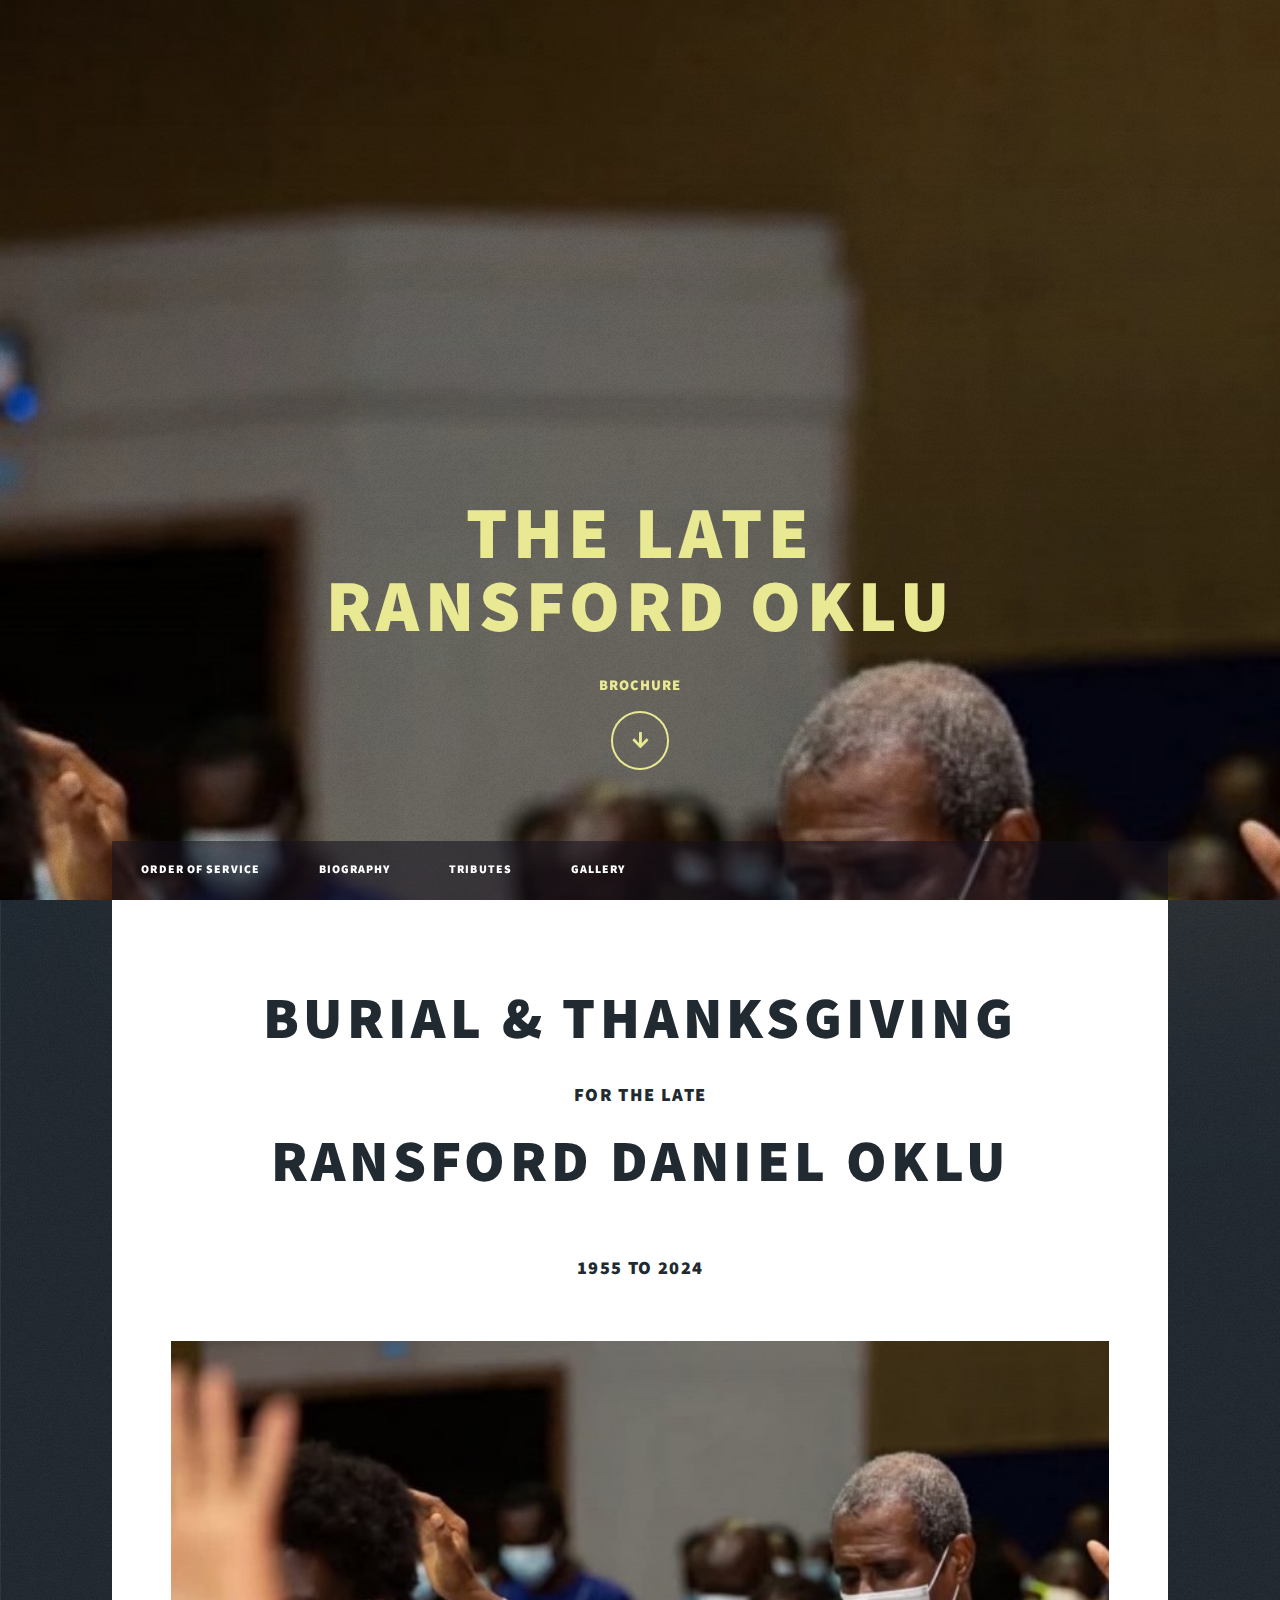
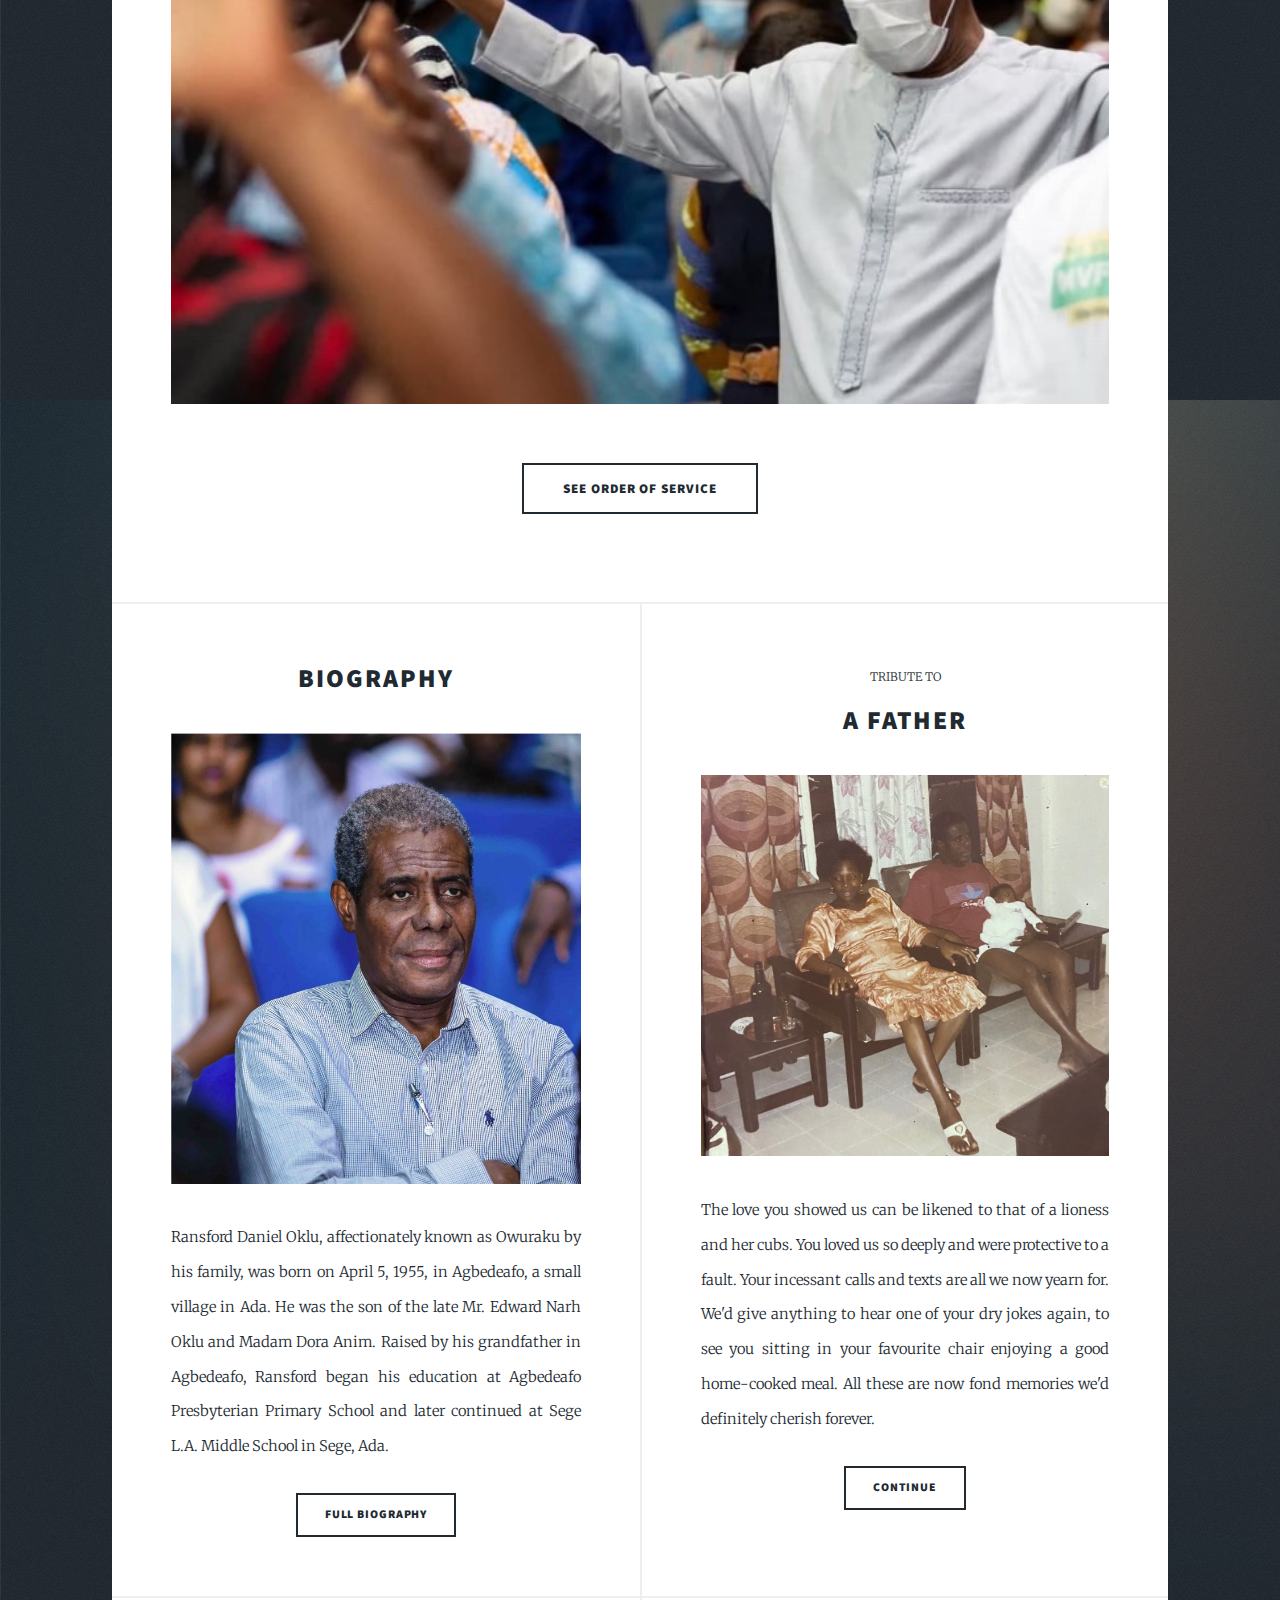
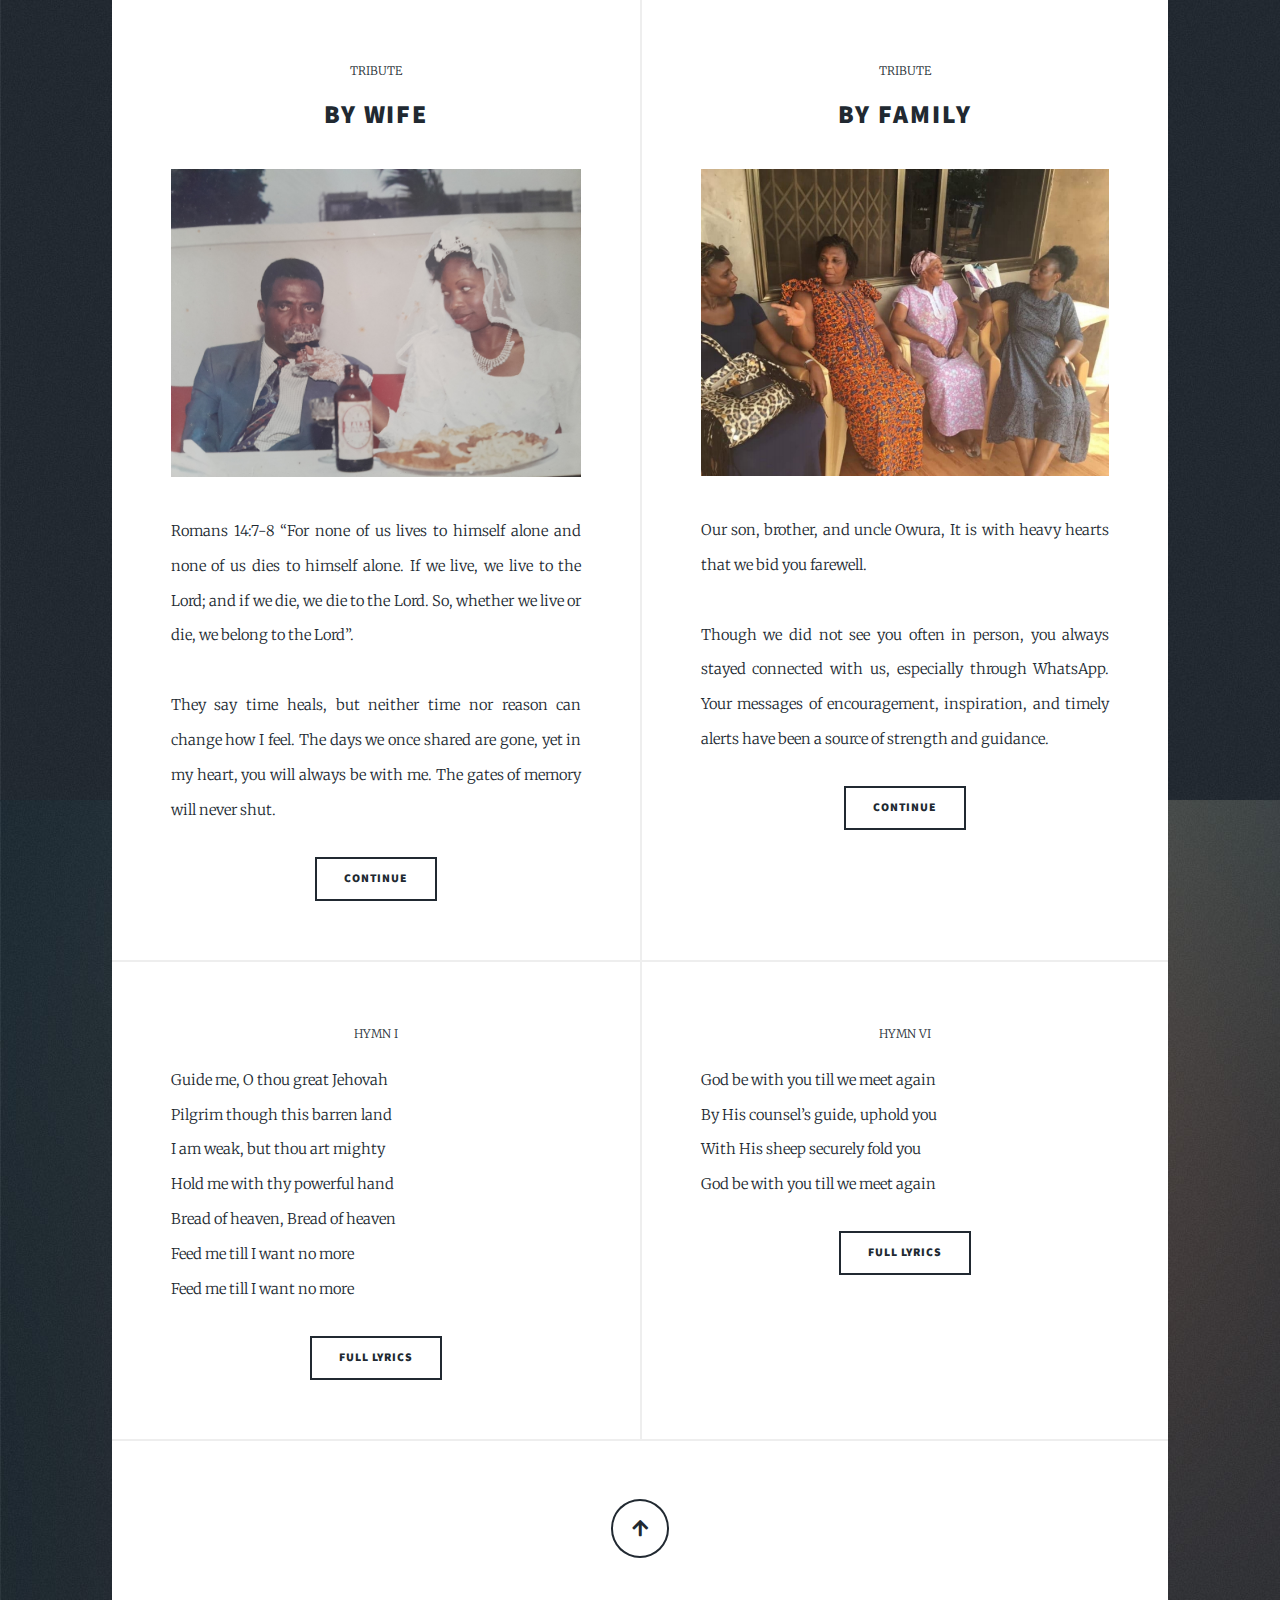
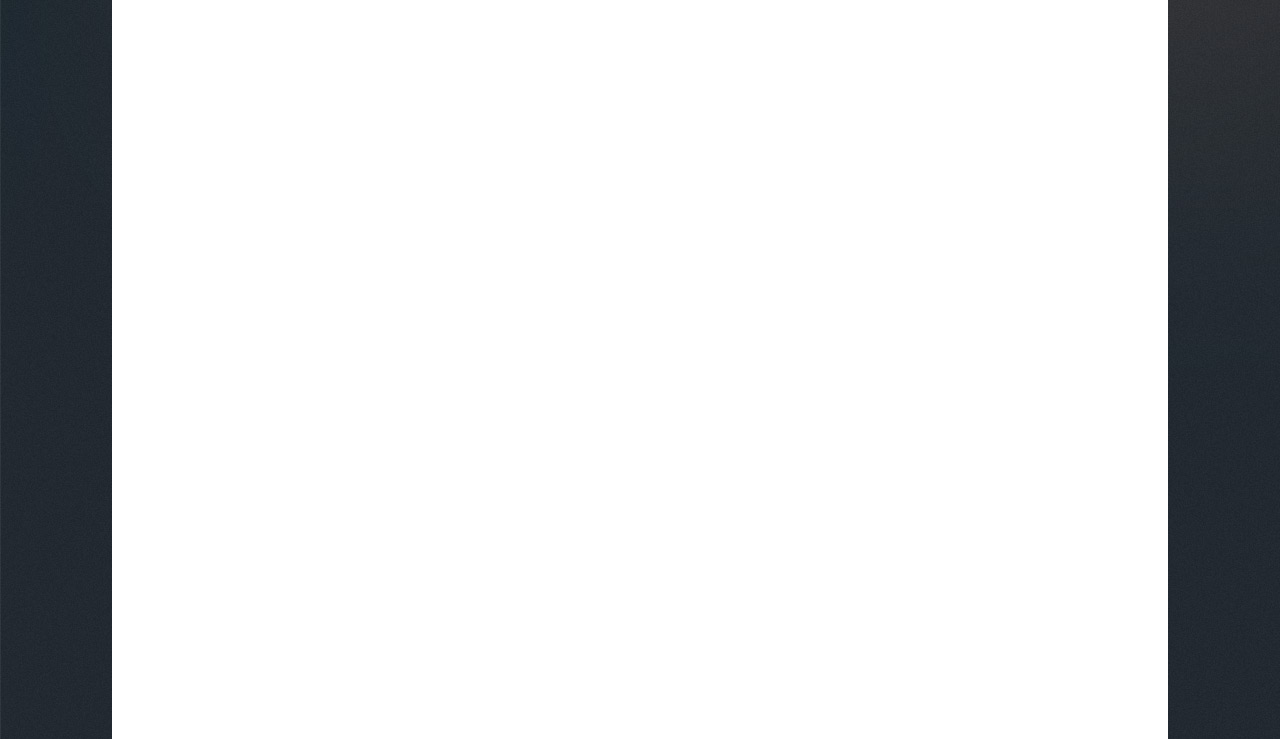
<file: index.html>
<!DOCTYPE HTML>

<html>
	<head>
		<title>IN LOVING MEMORY OF RANSFORD DANIEL OKLU</title>
		<meta charset="utf-8" />
		<meta name="viewport" content="width=device-width, initial-scale=1, user-scalable=no" />
		<link rel="stylesheet" href="assets/css/main.css" />
		<noscript><link rel="stylesheet" href="assets/css/noscript.css" /></noscript>
	</head>
	<body class="is-preload">

		<!-- Wrapper -->
			<div id="wrapper" class="fade-in">

				<!-- Intro -->
					<div id="intro">
						<h1>The Late<br />
						Ransford Oklu</h1>
						<h4><b></b>BROCHURE</b></h4>
						<ul class="actions">
							<li><a href="#header" class="button icon solid solo fa-arrow-down scrolly">Continue</a></li>
						</ul>
					</div>

				<!-- Header -->
					<header id="header">
						<a href="order of service.html" class="logo">SEE ORDER OF SERVICE</a>
					</header>

				<!-- Nav -->
					<nav id="nav">
						<ul class="links">
							<li><a href="order of service.html">Order Of Service</a></li>
							<li><a href="biography.html">Biography</a></li>
							<li><a href="tributes.html">Tributes</a></li>
							<li><a href="gallery.html">Gallery</a></li>
								
						</ul>
					</nav>

				<!-- Main -->
					<div id="main">

						<!-- Featured Post -->
							<article class="post featured">
								<header class="major">
									<h2><a href="order of service.html">Burial & Thanksgiving<br /></h2>
									<h3>for the late</h3>
									<h2><a href="biography.html">Ransford Daniel Oklu<br /></h2>
									<p</p>
								</header>
									<span class="date"><h3>1955 TO 2024</h3></span>
								<a href="gallery.html" class="image main"><img src="images/rans1.jpg" alt="" /></a>
								<ul class="actions special">
									<li><a href="order of service.html" class="button large">SEE ORDER OF SERVICE</a></li>
								</ul>
							</article>

						<!-- Posts -->
							<section class="posts">
								<article>
									<header>
										<h2><a href="biography.html">Biography<br />
										</a></h2>
									</header>
									<a href="biography.html" class="image fit"><img src="images/rans3.jpg" alt="" /></a>
									<p>Ransford Daniel Oklu, affectionately known as Owuraku by his family, was born on April 5, 1955, in Agbedeafo, a small village in Ada. 
										He was the son of the late Mr. Edward Narh Oklu and Madam Dora Anim. Raised by his grandfather in Agbedeafo, 
										Ransford began his education at Agbedeafo Presbyterian Primary School and later continued at Sege L.A. Middle School in Sege, Ada. </p>
									<ul class="actions special">
										<li><a href="biography.html" class="button">Full Biography</a></li>
									</ul>
								</article>
								<article>
									<header>
										<span class="date">TRIBUTE TO</span>
										<h2><a href="tributes.html#father">A FATHER<br />
										</a></h2>
									</header>
									<img src="images/dad.jpg" alt="" class="image fit" />
									<p>The love you showed us can be likened to that of a lioness and her cubs. You loved us so deeply and were protective to a fault. Your incessant calls and texts are all we now yearn for. We'd give anything to hear one of your dry jokes again, to see you sitting in your favourite chair enjoying a good home-cooked meal. All these are now fond memories we'd definitely cherish forever. 
									</p>
									<ul class="actions special">
										<li><a href="tributes.html#father-p" class="button">CONTINUE</a></li>
									</ul>
								</article>
								<article>
									<header>
										<span class="date">TRIBUTE</span>
										<h2><a href="tributes.html#wife">By Wife<br />
										</a></h2>
									</header>
									<img src="images/wife1.jpg" alt="" class="image fit" />
									<p>Romans 14:7-8 
										“For none of us lives to himself alone and none of us dies to himself alone. If we live, we live to the Lord; and if we die, we die to the Lord. So, whether we live or die, we belong to the Lord”.
									<br /> <br>
									They say time heals, but neither time nor reason can change how I feel. The days we once shared are gone, yet in my heart, you will always be with me. The gates of memory will never shut.
								    </p>
									<ul class="actions special">
										<li><a href="tributes.html#wife-p" class="button">CONTINUE</a></li>
									</ul>
								</article>
								<article>
									<header>
										<span class="date">TRIBUTE</span>
										<h2><a href="tributes.html#family">BY FAMILY<br />
										</a></h2>
									</header>
									<img src="images/fam.jpg" alt="" class="image fit"/>
									<p>Our son, brother, and uncle Owura,
									It is with heavy hearts that we bid you farewell.
									<br /> <br>
									Though we did not see you often in person, you always stayed connected with us, especially through WhatsApp. Your messages of encouragement, inspiration, and timely alerts have been a source of strength and guidance.
									<br />
								    </p>
									<ul class="actions special">
										<li><a href="tributes.html#family-p" class="button">CONTINUE</a></li>
									</ul>
								</article>
								<article>
									<header>
										<span class="date">HYMN I</span>
									</header>
									<!-- <a href="#" class="image fit"><img src="images/pic06.jpg" alt="" /></a> -->
									<p>	Guide me, O thou great Jehovah<br>
										Pilgrim though this barren land<br>
										I am weak, but thou art mighty<br>
										Hold me with thy powerful hand<br>
										Bread of heaven, Bread of heaven<br>
										Feed me till I want no more<br>
										Feed me till I want no more<br></p>
									<ul class="actions special">
										<li><a href="hymn1.html" class="button">Full Lyrics</a></li>
									</ul>
								</article>
								<article>
									<header>
										<span class="date">HYMN VI</span>
									</header>
									<!-- <a href="#" class="image fit"><img src="images/pic07.jpg" alt="" /></a> -->
									<p>God be with you till we meet again<br>
										By His counsel’s guide, uphold you<br>
										With His sheep securely fold you<br>
										God be with you till we meet again<br></p>
									<ul class="actions special">
										<li><a href="hymn6.html" class="button">Full Lyrics</a></li>
									</ul>
								</article>
							</section>
	
					    <div id="outro">
							<ul class="actions">
								<li><a href="#header" class="button icon solid solo fa-arrow-up scrolly" id="arup"></a></li>
							</ul>
						</div>
					</div>
			</div>

		<!-- Scripts -->
			<script src="assets/js/jquery.min.js"></script>
			<script src="assets/js/jquery.scrollex.min.js"></script>
			<script src="assets/js/jquery.scrolly.min.js"></script>
			<script src="assets/js/browser.min.js"></script>
			<script src="assets/js/breakpoints.min.js"></script>
			<script src="assets/js/util.js"></script>
			<script src="assets/js/main.js"></script>

	</body>
</html>
</file>
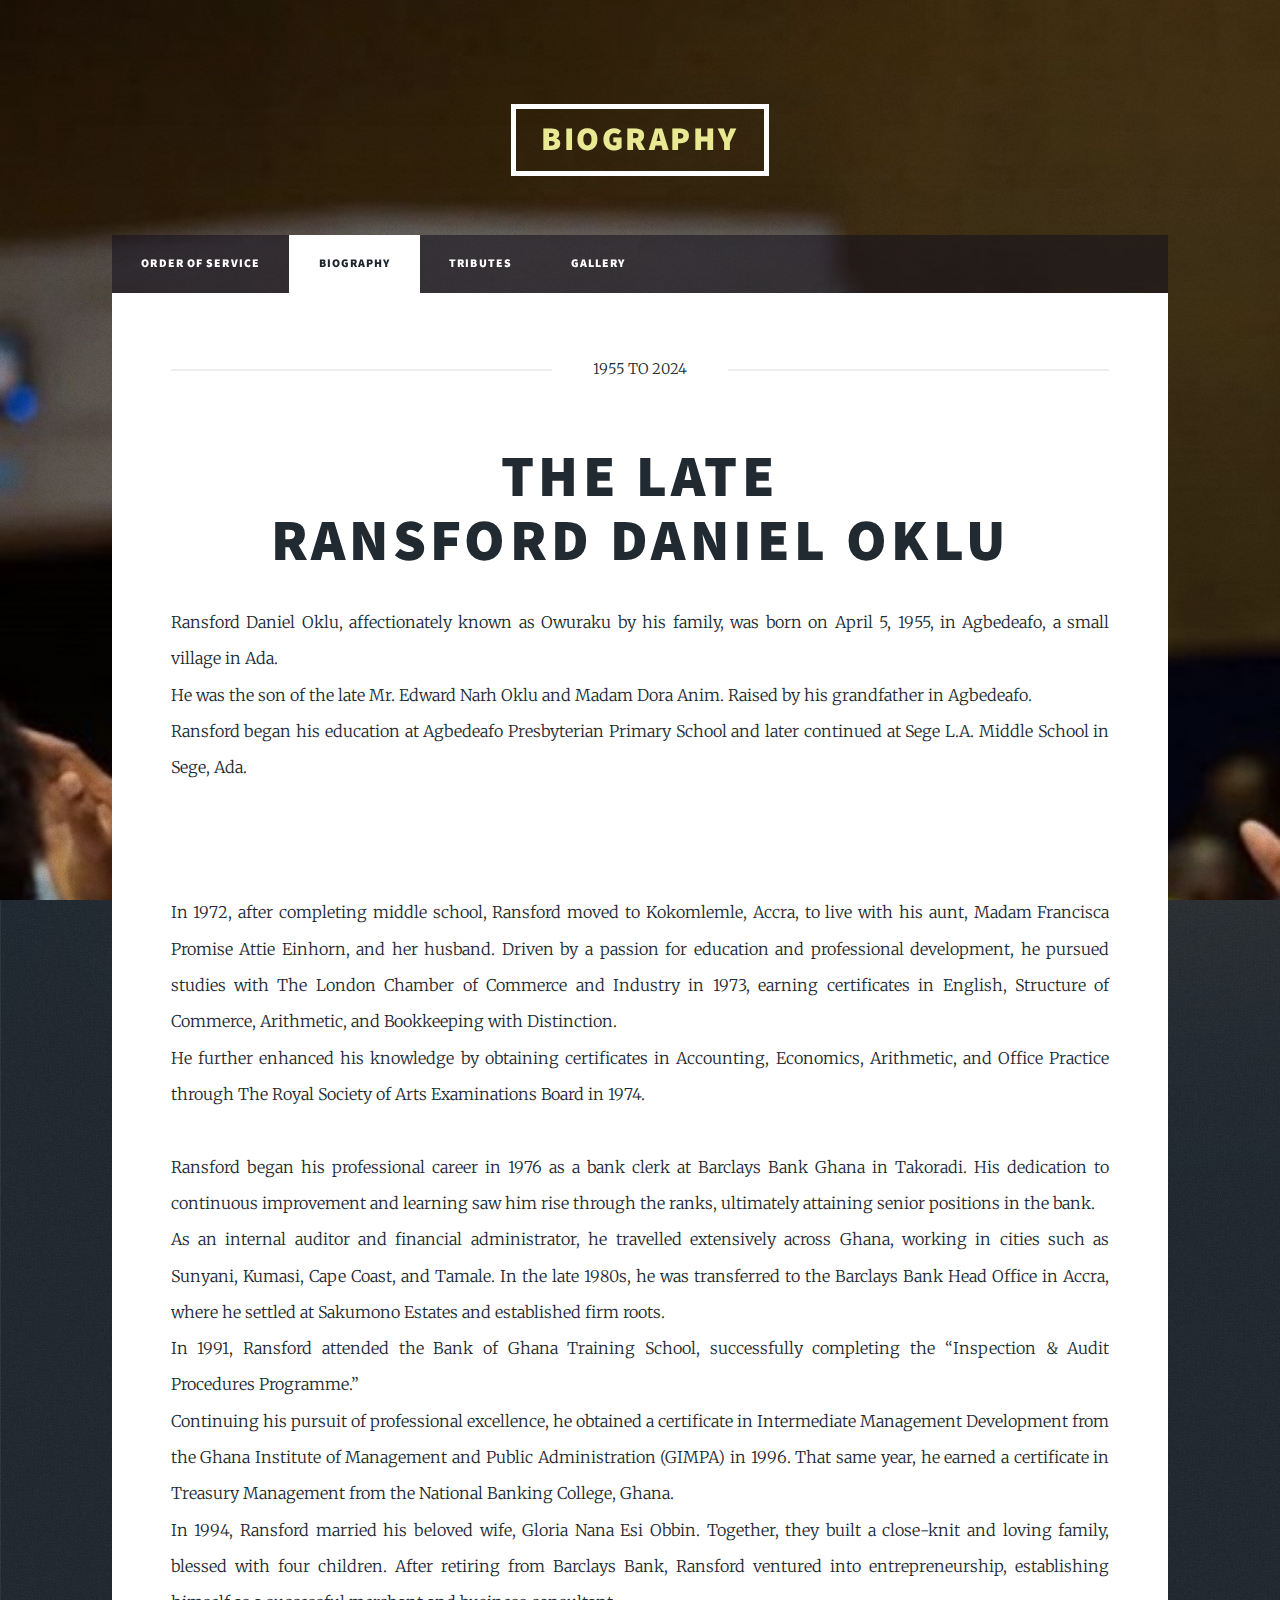
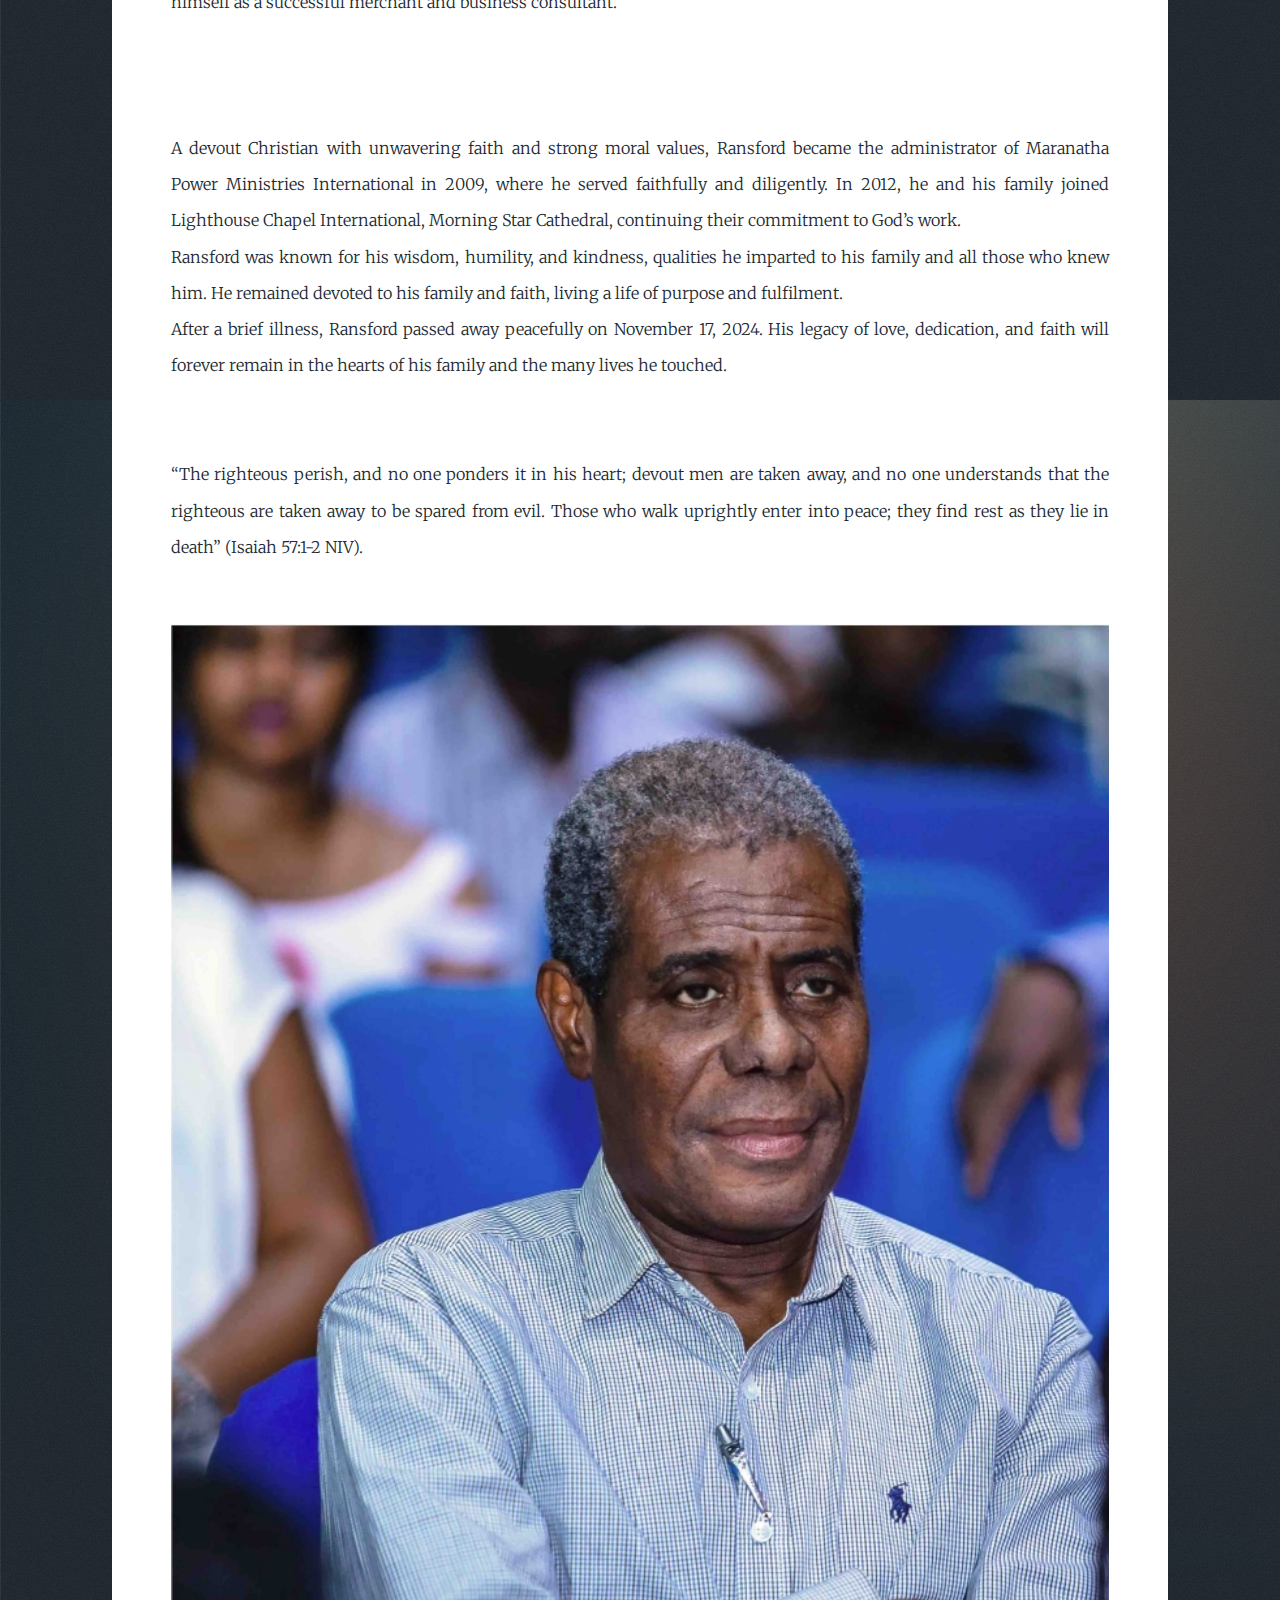
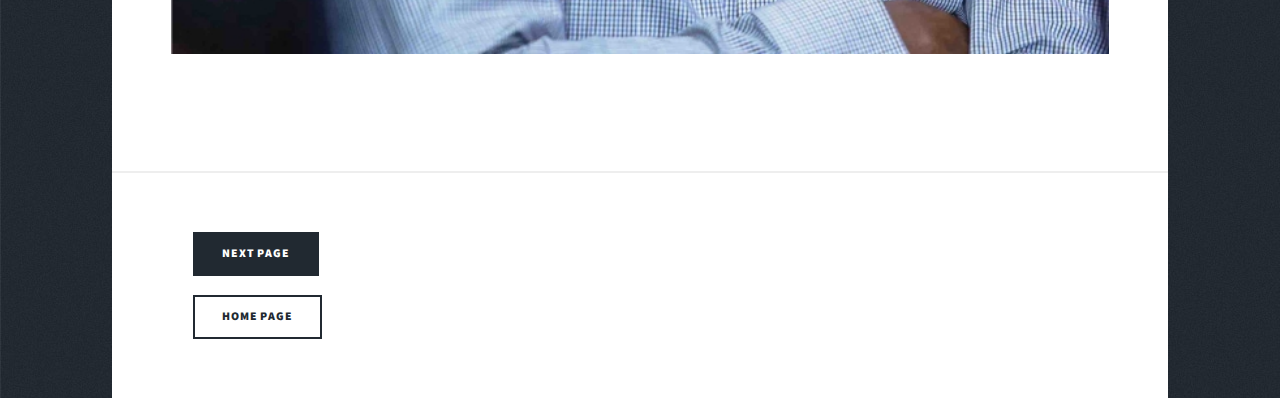
<file: biography.html>
<!DOCTYPE HTML>

<html>
	<head>
		<title>IN LOVING MEMORY OF RANSFORD DANIEL OKLU</title>
		<meta charset="utf-8" />
		<meta name="viewport" content="width=device-width, initial-scale=1, user-scalable=no" />
		<link rel="stylesheet" href="assets/css/main.css" />
		<noscript><link rel="stylesheet" href="assets/css/noscript.css" /></noscript>
	</head>
	<body class="is-preload">

		<!-- Wrapper -->
			<div id="wrapper">

				<!-- Header -->
					<header id="header">
						<a href="biography.html" class="logo">Biography</a>
					</header>

				<!-- Nav -->
				<nav id="nav">
					<ul class="links">
						<li><a href="order of service.html">Order Of Service</a></li>
						<li class="active"><a href="biography.html">Biography</a></li>
						<li><a href="tributes.html">Tributes</a></li>
						<li><a href="gallery.html">Gallery</a></li>
							
					</ul>
				</nav>

				<!-- Main -->
					<div id="main">

						<!-- Post -->
							<section class="post">
								<header class="major">
									<span class="date">1955 TO 2024</span>
									<h1>THE LATE<br />
									RANSFORD DANIEL OKLU</h1>
									<p id="BIO">Ransford Daniel Oklu, affectionately known as Owuraku by his family, was born on April 5, 1955, in Agbedeafo, a small village in Ada. 
										He was the son of the late Mr. Edward Narh Oklu and Madam Dora Anim. Raised by his grandfather in Agbedeafo. 
										Ransford began his education at Agbedeafo Presbyterian Primary School and later continued at Sege L.A. Middle School in Sege, Ada.
										<br /> <br>
										In 1972, after completing middle school, Ransford moved to Kokomlemle, Accra, to live with his aunt, Madam Francisca Promise Attie Einhorn, and her husband. Driven by a passion for education and professional development, he pursued studies with The London Chamber of Commerce and Industry in 1973, earning certificates in English, Structure of Commerce, Arithmetic, and Bookkeeping with Distinction. 
										He further enhanced his knowledge by obtaining certificates in Accounting, Economics, Arithmetic, and Office Practice through The Royal Society of Arts Examinations Board in 1974. 
										<br />Ransford began his professional career in 1976 as a bank clerk at Barclays Bank Ghana in Takoradi. His dedication to continuous improvement and learning saw him rise through the ranks, ultimately attaining senior positions in the bank. 
										As an internal auditor and financial administrator, he travelled extensively across Ghana, working in cities such as Sunyani, Kumasi, Cape Coast, and Tamale. In the late 1980s, he was transferred to the Barclays Bank Head Office in Accra, where he settled at Sakumono Estates and established firm roots. 
										In 1991, Ransford attended the Bank of Ghana Training School, successfully completing the “Inspection & Audit Procedures Programme.” <br /> Continuing his pursuit of professional excellence, he obtained a certificate in Intermediate Management Development from the Ghana Institute of Management and Public Administration (GIMPA) in 1996. That same year, he earned a certificate in Treasury Management from the National Banking College, Ghana. 
										In 1994, Ransford married his beloved wife, Gloria Nana Esi Obbin. Together, they built a close-knit and loving family, blessed with four children. After retiring from Barclays Bank, Ransford ventured into entrepreneurship, establishing himself as a successful merchant and business consultant. 
										<br /> <br>
										A devout Christian with unwavering faith and strong moral values, Ransford became the administrator of Maranatha Power Ministries International in 2009, where he served faithfully and diligently. In 2012, he and his family joined Lighthouse Chapel International, Morning Star Cathedral, continuing their commitment to God’s work. 
										Ransford was known for his wisdom, humility, and kindness, qualities he imparted to his family and all those who knew him. He remained devoted to his family and faith, living a life of purpose and fulfilment. 
										After a brief illness, Ransford passed away peacefully on November 17, 2024. His legacy of love, dedication, and faith will forever remain in the hearts of his family and the many lives he touched. 
										<br>
										“The righteous perish, and no one ponders it in his heart; devout men are taken away, and no one understands that the righteous are taken away to be spared from evil. Those who walk uprightly enter into peace; they find rest as they lie in death” (Isaiah 57:1-2 NIV).
										</p>
								</header>
								<div class="image main"><img src="images/rans3.jpg" alt="" /></div>
								
							</section>
		


					    <div class="row">
						<div class="col-6 col-12-small">
							<ul class="actions stacked">
								<li><a href="tributes.html" class="button primary expand">Next Page</a></li>
								<li><a href="index.html" class="button expand">Home Page</a></li>
							</ul>
						</div>
						</div>
					</div>
			</div>		

				
		<!-- Scripts -->
			<script src="assets/js/jquery.min.js"></script>
			<script src="assets/js/jquery.scrollex.min.js"></script>
			<script src="assets/js/jquery.scrolly.min.js"></script>
			<script src="assets/js/browser.min.js"></script>
			<script src="assets/js/breakpoints.min.js"></script>
			<script src="assets/js/util.js"></script>
			<script src="assets/js/main.js"></script>

	</body>
</html>
</file>
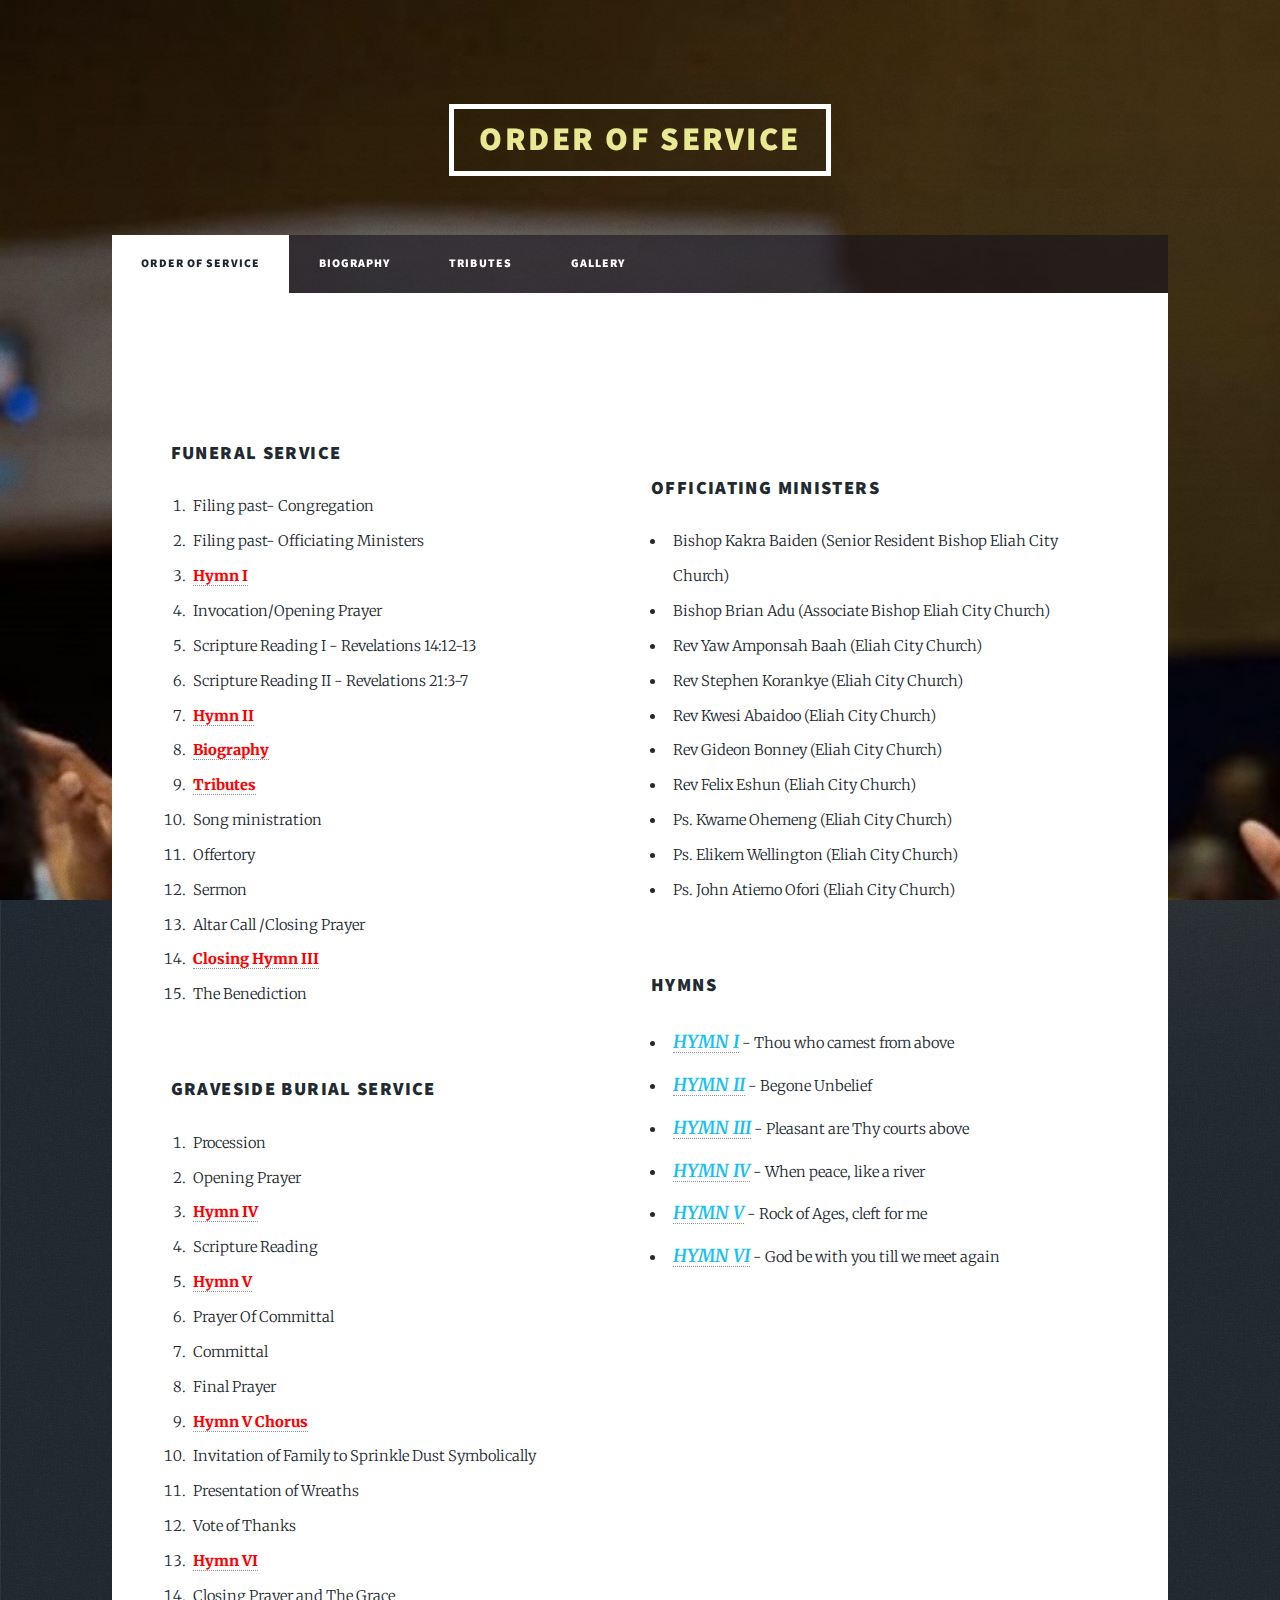
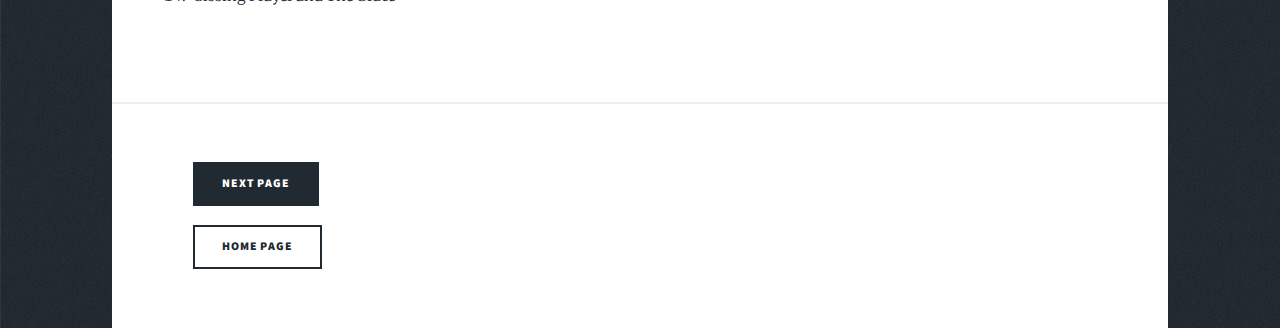
<file: order of service.html>
<!DOCTYPE HTML>

<html>
	<head>
		<title>IN LOVING MEMORY OF RANSFORD DANIEL OKLU</title>
		<meta charset="utf-8" />
		<meta name="viewport" content="width=device-width, initial-scale=1, user-scalable=no" />
		<link rel="stylesheet" href="assets/css/main.css" />
		<noscript><link rel="stylesheet" href="assets/css/noscript.css" /></noscript>
	</head>
	<body class="is-preload">

		<!-- Wrapper -->
			<div id="wrapper">

				<!-- Header -->
				<header id="header">
					<a href="order of service.html" class="logo">ORDER OF SERVICE</a>
				</header>

				<!-- Nav -->
					<nav id="nav">
						<ul class="links">
							<li class="active"><a href="order of service.html">Order Of Service</a></li>
							<li><a href="biography.html">Biography</a></li>
							<li><a href="tributes.html">Tributes</a></li>
							<li><a href="gallery.html">Gallery</a></li>
							
						</ul>
						
					</nav>

				<!-- Main -->
					<div id="main">
					
						 <!-- Post -->
							<section class="post">
								<header class="major">
									<h1></h1>
								</header>
								
								

								<!-- Lists -->
									<div class="row">
										<div class="col-6 col-12-small">

											<h3>Funeral Service</h3>
											<ol>
												<li>Filing past- Congregation</li>
												<li>Filing past- Officiating Ministers</li>
												<li><a href="hymn1.html" id="atags">Hymn I</a></li>
												<li>Invocation/Opening Prayer</li>
												<li>Scripture Reading I - Revelations 14:12-13</li>
												<li>Scripture Reading II - Revelations 21:3-7</li>
												<li><a href="hymn2.html" id="atags">Hymn II</a></li>
												<li><a href="biography.html" id="atags">Biography</a></li>
												<li><a href="tributes.html" id="atags">Tributes</a></li>
												<li>Song ministration</li>
												<li>Offertory</li>
												<li>Sermon</li>
												<li>Altar Call /Closing Prayer</li>
												<li><a href="hymn3.html" id="atags">Closing Hymn III</a></li>
												<li>The Benediction</li>
											</ol>

											<br>
											<h3>Graveside Burial Service</h3>
											<ol>
												<li>Procession</li>
												<li>Opening Prayer</li>
												<li><a href="hymn4.html" id="atags">Hymn IV</a></li>
												<li>Scripture Reading </li>
												<li><a href="hymn5.html" id="atags">Hymn V</a></li>
												<li>Prayer Of Committal</li>
												<li>Committal</li>
												<li>Final Prayer</li>
												<li><a href="hymn5.html" id="atags">Hymn V Chorus</a></li>
												<li>Invitation of Family to Sprinkle Dust Symbolically</li>
												<li>Presentation of Wreaths</li>
												<li>Vote of Thanks</li>
												<li><a href="hymn6.html" id="atags"> Hymn VI</a></li>
												<li>Closing Prayer and The Grace</li>
											</ol>
									
									    </div>

										<div class="col-6 col-12-small">
											<br>
											<h3>Officiating Ministers</h3>
											<ul class="alt">
												<li>Bishop Kakra Baiden (Senior Resident Bishop Eliah City Church)</li>
												<li>Bishop Brian Adu (Associate Bishop Eliah City Church)</li>
												<li>Rev Yaw Amponsah Baah (Eliah City Church)</li>
												<li>Rev Stephen Korankye (Eliah City Church)</li>
												<li>Rev Kwesi Abaidoo (Eliah City Church)</li>
												<li>Rev Gideon Bonney (Eliah City Church)</li>
												<li>Rev Felix Eshun (Eliah City Church)</li>
												<li>Ps. Kwame Ohemeng (Eliah City Church)</li>
												<li>Ps. Elikem Wellington (Eliah City Church)</li>
												<li>Ps. John Atiemo Ofori (Eliah City Church)</li>
											</ul>

											<br>
											<h3>Hymns</h3>
											<ul class="alt">
												<li><a href="hymn1.html" id=""><b class="ahymn">HYMN I</b></a> - Thou who camest from above</li>
												<li><a href="hymn2.html" id=""><b class="ahymn">HYMN II</b></a> - Begone Unbelief</li>
												<li><a href="hymn3.html" id=""><b class="ahymn">HYMN III</b></a> - Pleasant are Thy courts above</li>
												<li><a href="hymn4.html" id=""><b class="ahymn">HYMN IV</b></a> - When peace, like a river</li>
												<li><a href="hymn5.html" id=""><b class="ahymn">HYMN V</b></a> - Rock of Ages, cleft for me</li>
												<li><a href="hymn6.html" id=""><b class="ahymn">HYMN VI</b></a> - God be with you till we meet again</li>
											</ul>
											
									    </div>
									</div>
							</section>
									<div class="row">
										<div class="col-6 col-12-small">
											<ul class="actions stacked">
												<li><a href="biography.html" class="button primary expand">Next Page</a></li>
												<li><a href="index.html" class="button expand">Home Page</a></li>
											</ul>
										</div>
									</div>
					 </div>

			</div>

		<!-- Scripts -->
			<script src="assets/js/jquery.min.js"></script>
			<script src="assets/js/jquery.scrollex.min.js"></script>
			<script src="assets/js/jquery.scrolly.min.js"></script>
			<script src="assets/js/browser.min.js"></script>
			<script src="assets/js/breakpoints.min.js"></script>
			<script src="assets/js/util.js"></script>
			<script src="assets/js/main.js"></script>

	</body>
</html>
</file>
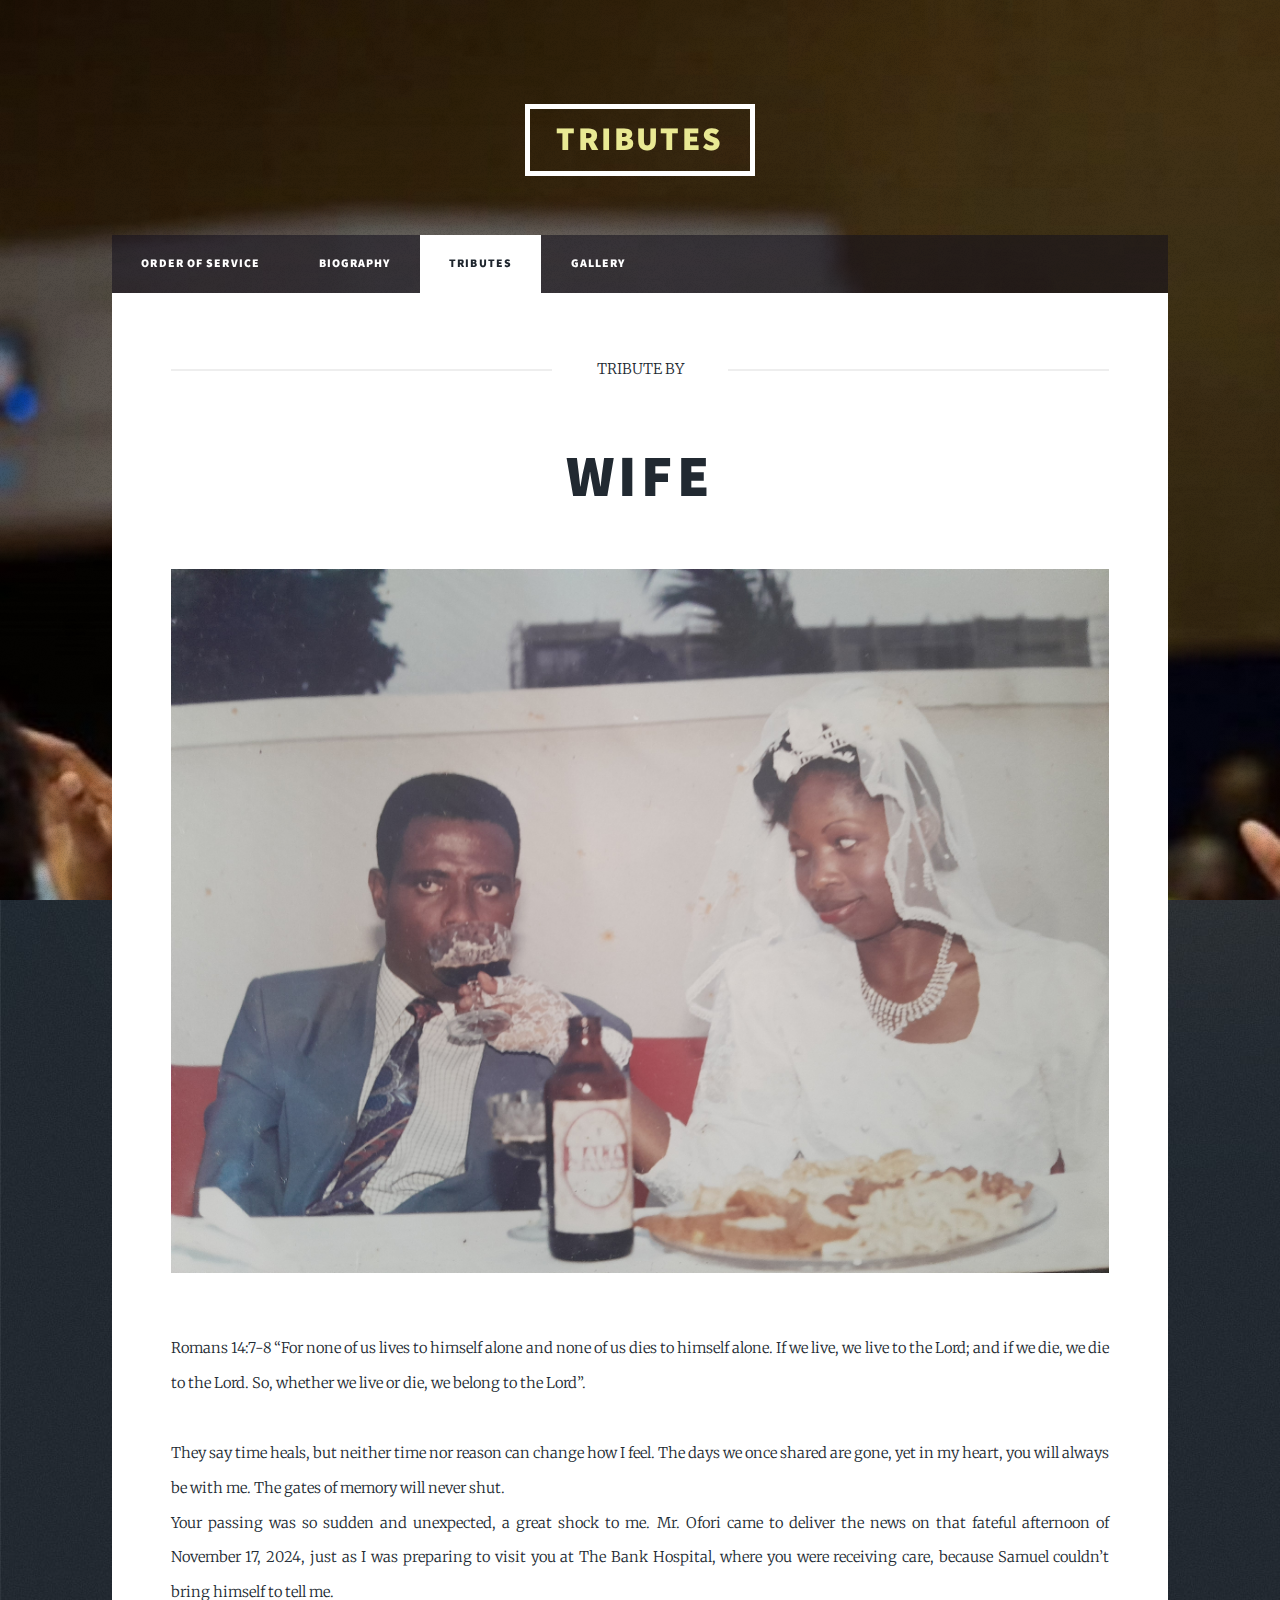
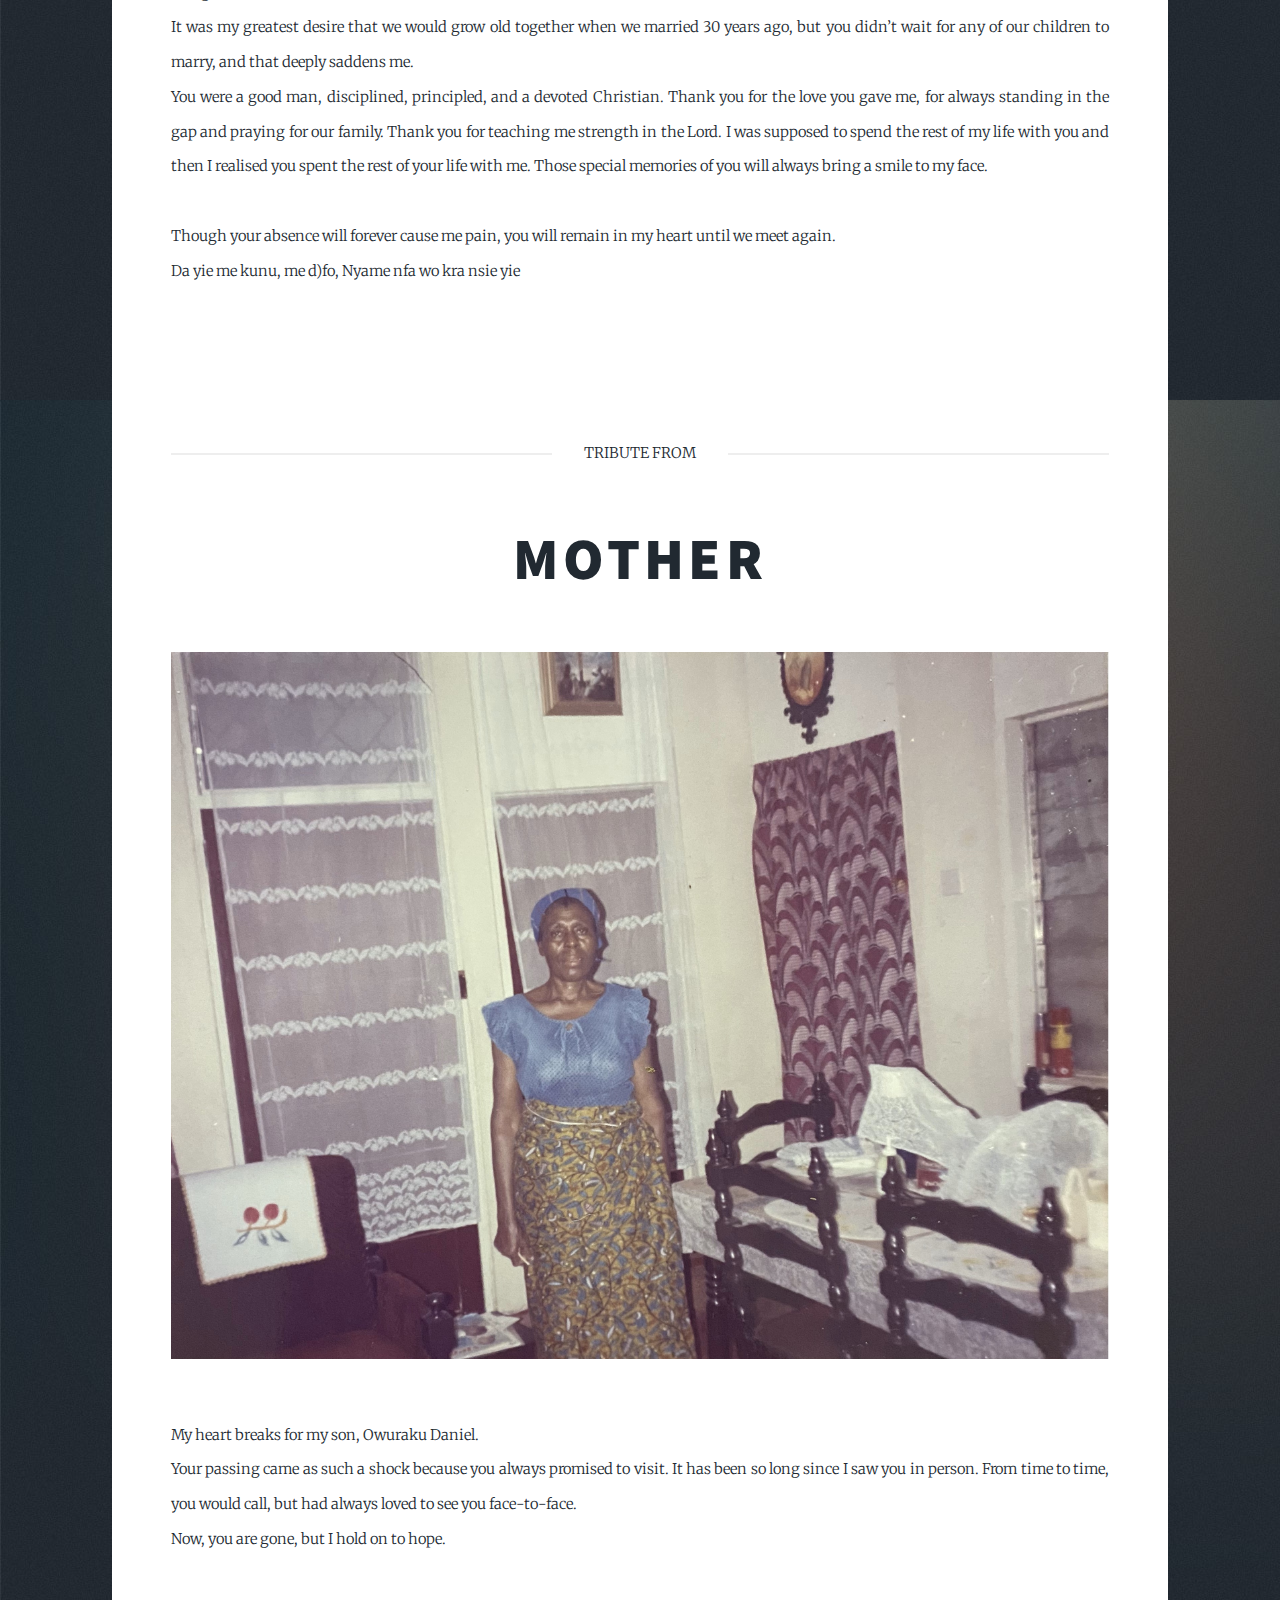
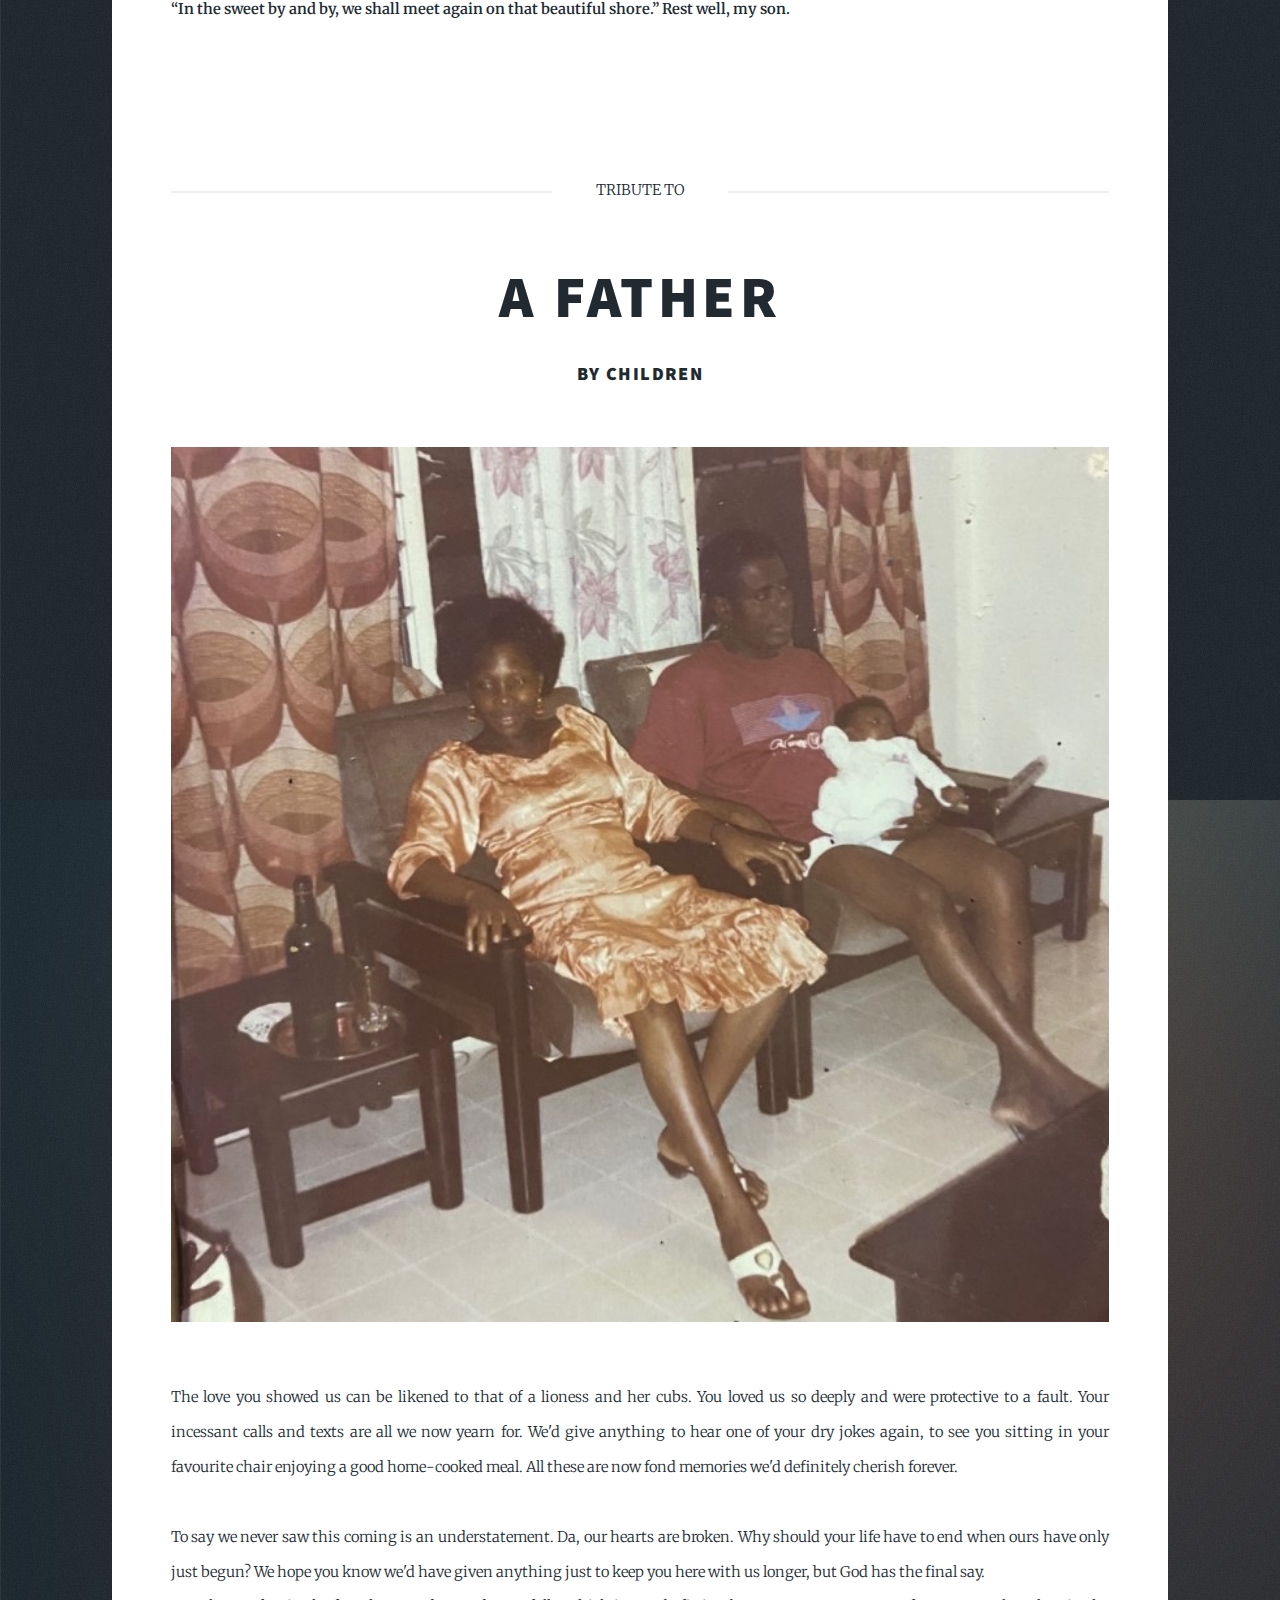
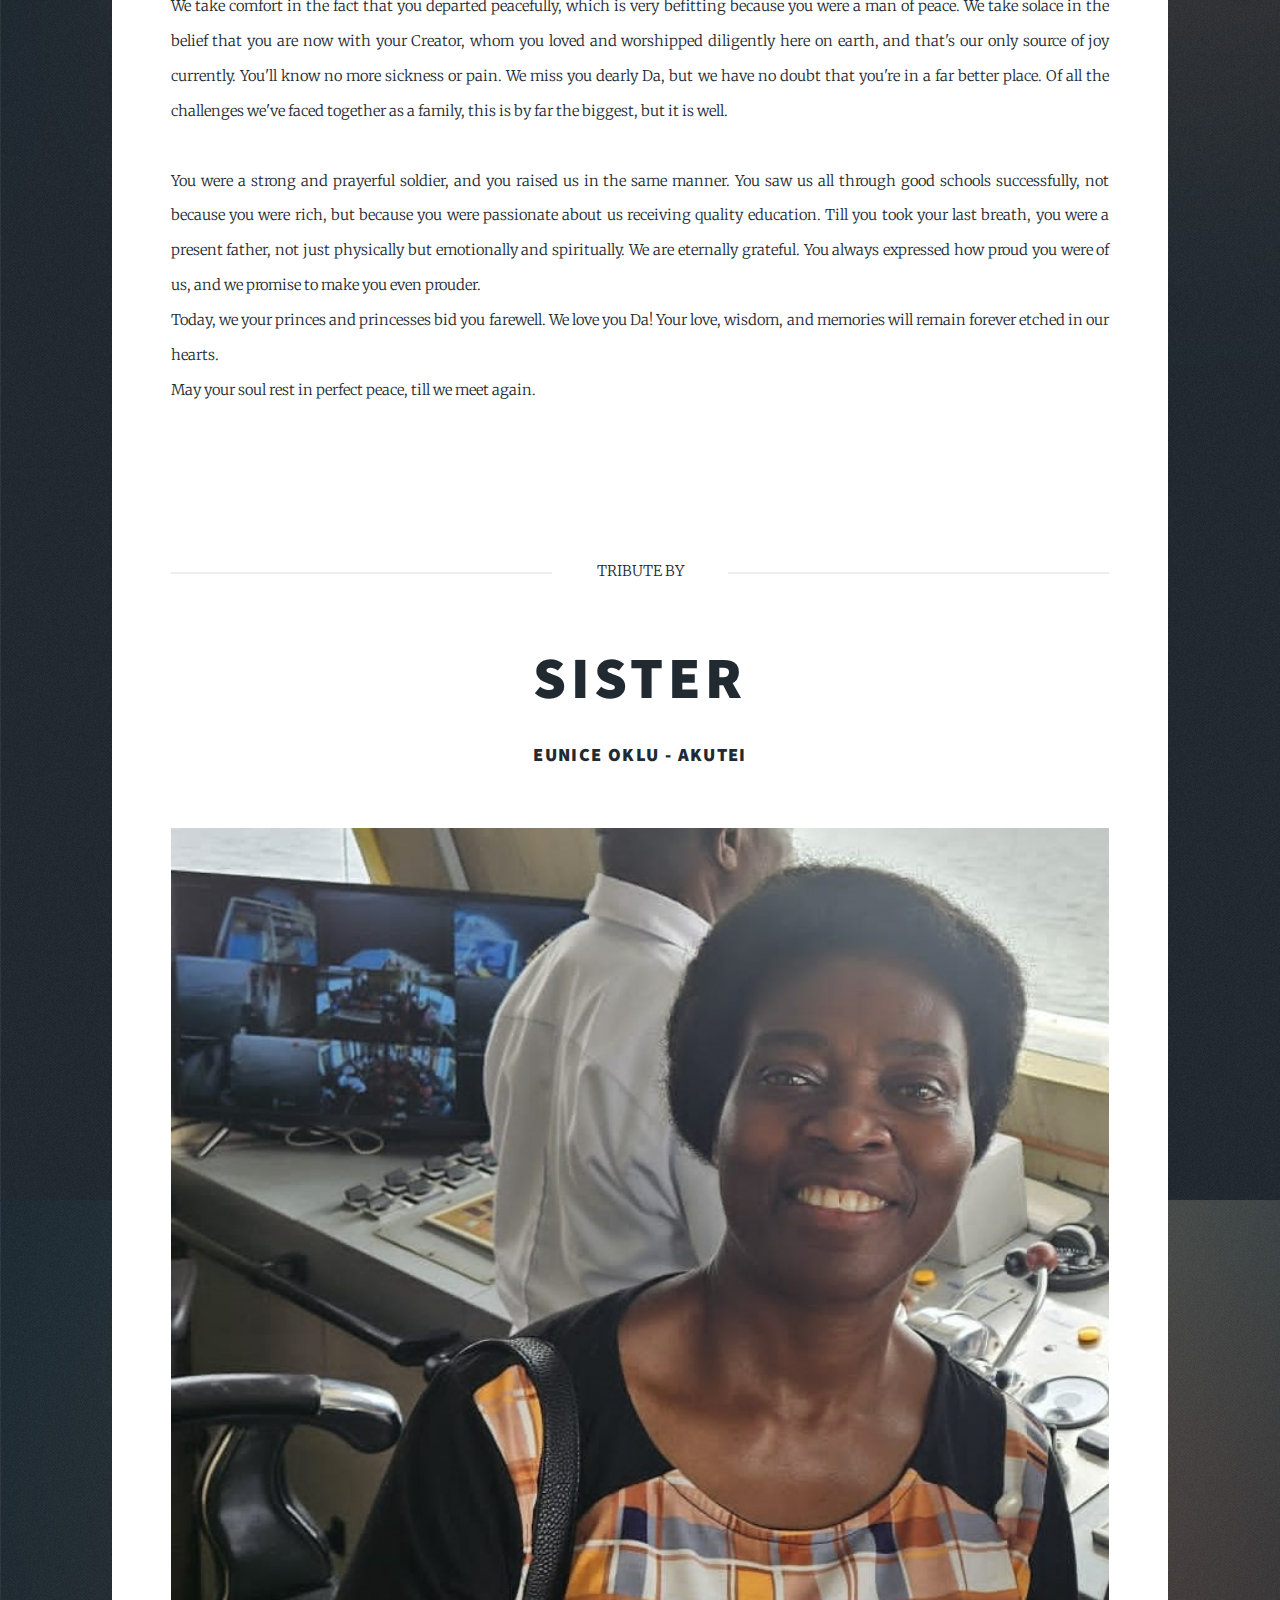
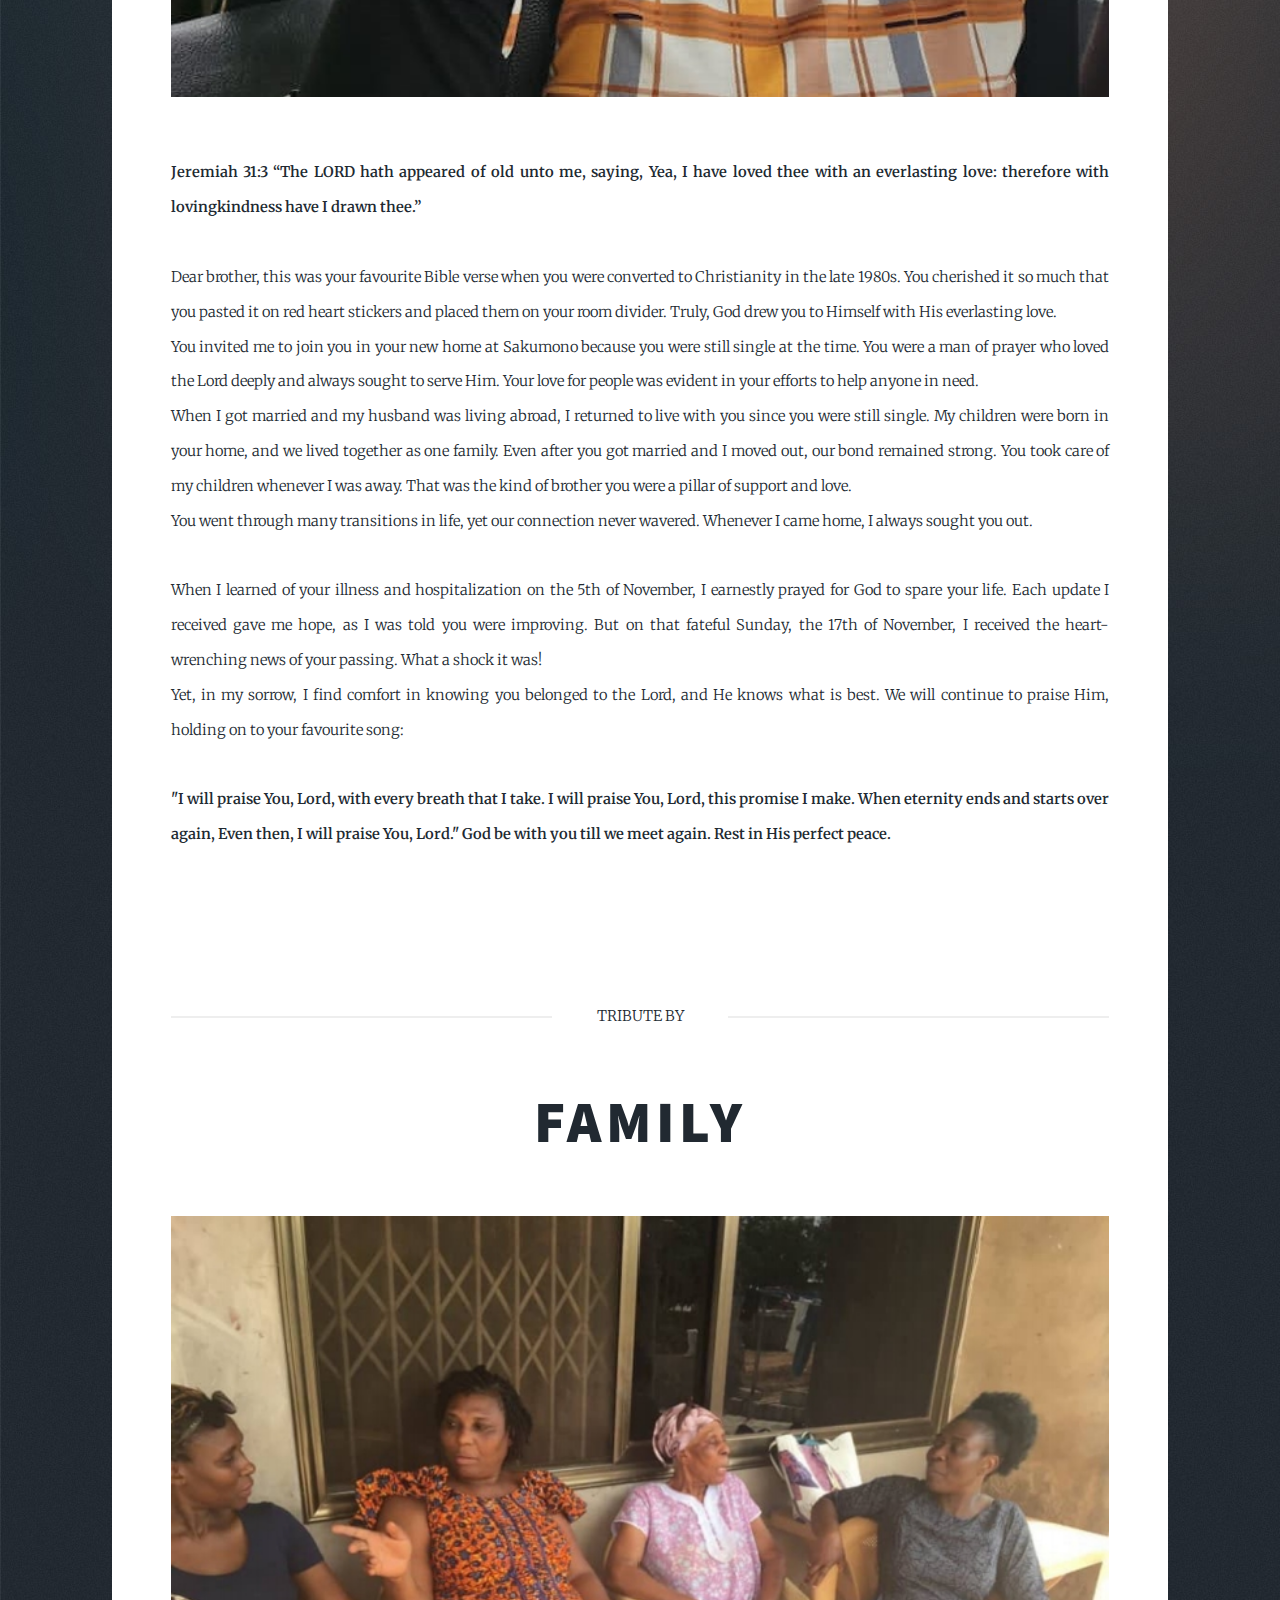
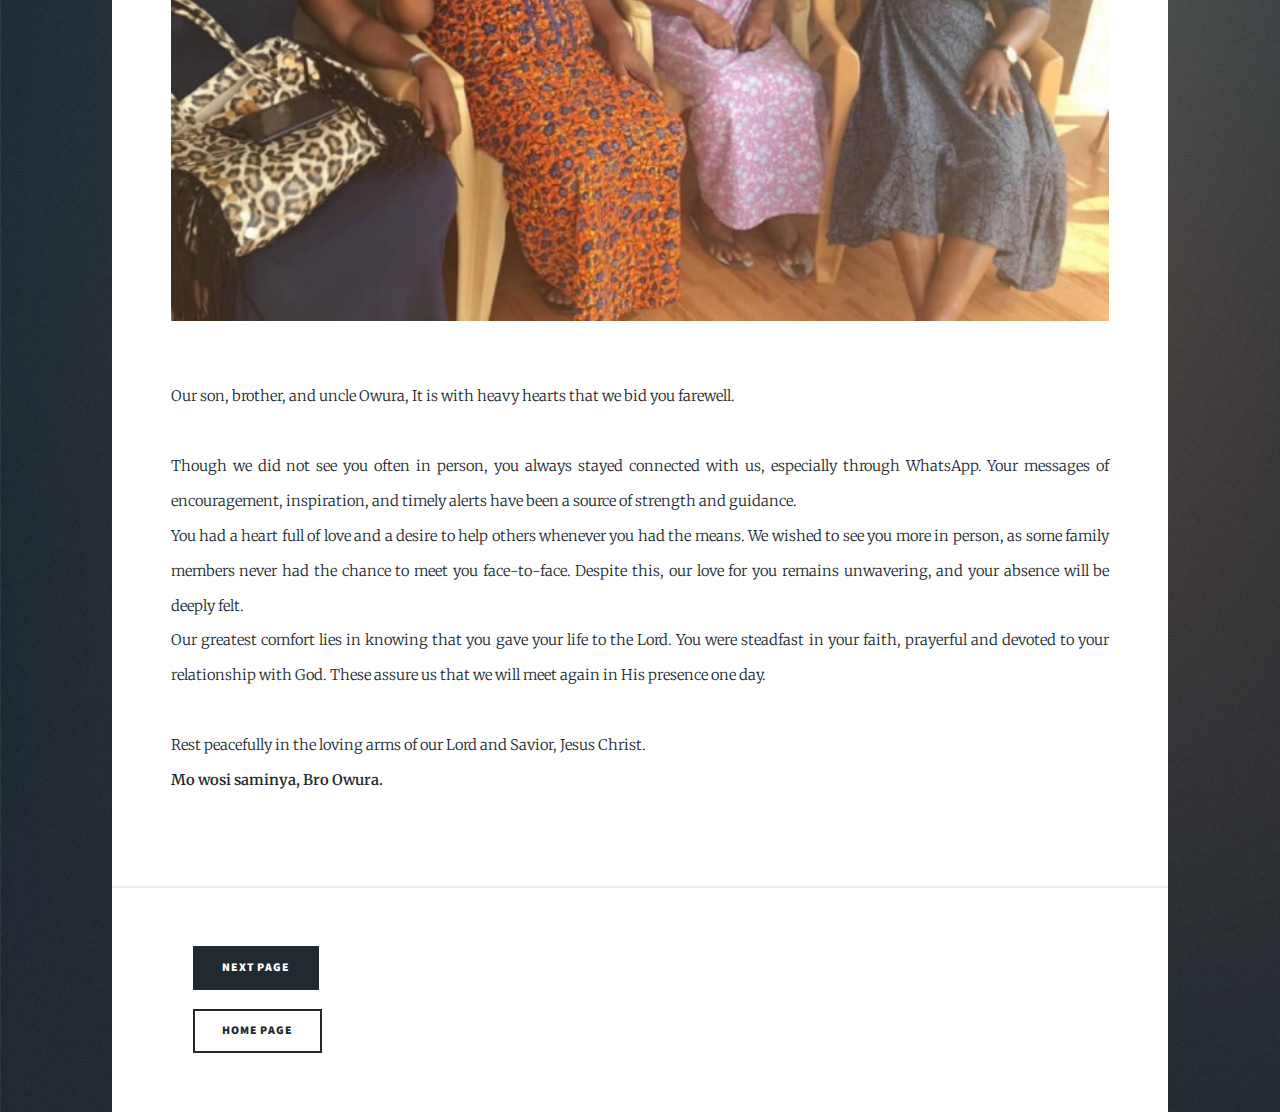
<file: tributes.html>
<!DOCTYPE HTML>

<html>
	<head>
		<title>IN LOVING MEMORY OF RANSFORD DANIEL OKLU</title>
		<meta charset="utf-8" />
		<meta name="viewport" content="width=device-width, initial-scale=1, user-scalable=no" />
		<link rel="stylesheet" href="assets/css/main.css" />
		<noscript><link rel="stylesheet" href="assets/css/noscript.css" /></noscript>
	</head>
	<body class="is-preload">

		<!-- Wrapper -->
			<div id="wrapper">

				<!-- Header -->
					<header id="header">
						<a href="tributes.html" class="logo">Tributes</a>
					</header>

				<!-- Nav -->
				<nav id="nav">
					<ul class="links">
						<li><a href="order of service.html">Order Of Service</a></li>
						<li><a href="biography.html">Biography</a></li>
						<li class="active"><a href="tributes.html">Tributes</a></li>
						<li><a href="gallery.html">Gallery</a></li>
							
					</ul>
				</nav>

				<!-- Main -->
					<div id="main">

						<!-- Post -->
							<section class="post">
								<header class="major">
									<span class="date">TRIBUTE BY</span>
									<h1 id="wife">WIFE<br />
									</h1>
								</header>
								<div class="image main"><img src="images/wife1.jpg" alt="" /></div>
								<p id="wife-p">Romans 14:7-8 
									“For none of us lives to himself alone and none of us dies to himself alone. If we live, we live to the Lord; and if we die, we die to the Lord. So, whether we live or die, we belong to the Lord”.
								<br /> <br>
								They say time heals, but neither time nor reason can change how I feel. The days we once shared are gone, yet in my heart, you will always be with me. The gates of memory will never shut.<br>
								Your passing was so sudden and unexpected, a great shock to me. Mr. Ofori came to deliver the news on that fateful afternoon of November 17, 2024, just as I was preparing to visit you at The Bank Hospital, where you were receiving care, because Samuel couldn’t bring himself to tell me.
								<br>It was my greatest desire that we would grow old together when we married 30 years ago, but you didn’t wait for any of our children to marry, and that deeply saddens me.
								<br>You were a good man, disciplined, principled, and a devoted Christian. Thank you for the love you gave me, for always standing in the gap and praying for our family. Thank you for teaching me strength in the Lord. 
								I was supposed to spend the rest of my life with you and then I realised you spent the rest of your life with me. Those special memories of you will always bring a smile to my face.
								<br /> <br>
								Though your absence will forever cause me pain, you will remain in my heart until we meet again.
								<br>Da yie me kunu, me d)fo, Nyame nfa wo kra nsie yie
								</p>
							</section>

					</div>


					<div id="main">

						<!-- Post -->
							<section class="post">
								<header class="major">
									<span class="date">TRIBUTE FROM</span>
									<h1>MOTHER<br />
									</h1>
								</header>
								<div class="image main"><img src="images/mum.jpg" alt="" /></div>
								<p>My heart breaks for my son, Owuraku Daniel.<br />
									Your passing came as such a shock because you always promised to visit. It has been so long since I saw you in person. From time to time, you would call, but had always loved to see you face-to-face.
								 <br />
									Now, you are gone, but I hold on to hope. <br> <br />
								 <b>“In the sweet by and by, we shall meet again on that beautiful shore.”
									 Rest well, my son.</b>
								</p>
							</section>

					</div>


					<div id="main">

						<!-- Post -->
							<section class="post">
								<header class="major">
									<span class="date">TRIBUTE TO</span>
									<h1 id="father">A FATHER</h1>							
									<b><h3>BY CHILDREN</h3></b>
								</header>
								<div class="image main"><img src="images/dad.jpg" alt="" /></div>
								<p id="father-p">The love you showed us can be likened to that of a lioness and her cubs. You loved us so deeply and were protective to a fault. Your incessant calls and texts are all we now yearn for. We'd give anything to hear one of your dry jokes again, to see you sitting in your favourite chair enjoying a good home-cooked meal. All these are now fond memories we'd definitely cherish forever. 
									<br /> <br>
									To say we never saw this coming is an understatement. Da, our hearts are broken. Why should your life have to end when ours have only just begun? We hope you know we'd have given anything just to keep you here with us longer, but God has the final say. 
									<br>We take comfort in the fact that you departed peacefully, which is very befitting because you were a man of peace. We take solace in the belief that you are now with your Creator, whom you loved and worshipped diligently here on earth, and that's our only source of joy currently. You'll know no more sickness or pain. We miss you dearly Da, but we have no doubt that you're in a far better place. Of all the challenges we've faced together as a family, this is by far the biggest, but it is well.
									<br /> <br>
									You were a strong and prayerful soldier, and you raised us in the same manner. You saw us all through good schools successfully, not because you were rich, but because you were passionate about us receiving quality education. Till you took your last breath, you were a present father, not just physically but emotionally and spiritually. We are eternally grateful. You always expressed how proud you were of us, and we promise to make you even prouder.
								    <br>Today, we your princes and princesses bid you farewell. We love you Da! Your love, wisdom, and memories will remain forever etched in our hearts. 
									<br>May your soul rest in perfect peace, till we meet again.
								</p>
							</section>

					</div>


					<div id="main">

						<!-- Post -->
							<section class="post">
								<header class="major">
									<span class="date">TRIBUTE BY</span>
									<h1>SISTER</h1>
									<b><h3>EUNICE OKLU - AKUTEI</h3></b>
								</header>
								<div class="image main"><img src="images/Eunice1.JPG" alt="" /></div>
								<p>
									<b>Jeremiah 31:3
										“The LORD hath appeared of old unto me, saying, Yea, I have loved thee with an everlasting love: therefore with lovingkindness have I drawn thee.”
									</b>
									<br /> <br>
									Dear brother, this was your favourite Bible verse when you were converted to Christianity in the late 1980s. You cherished it so much that you pasted it on red heart stickers and placed them on your room divider. Truly, God drew you to Himself with His everlasting love.
									<br>You invited me to join you in your new home at Sakumono because you were still single at the time. You were a man of prayer who loved the Lord deeply and always sought to serve Him. Your love for people was evident in your efforts to help anyone in need.
									<br>When I got married and my husband was living abroad, I returned to live with you since you were still single. My children were born in your home, and we lived together as one family. Even after you got married and I moved out, our bond remained strong. You took care of my children whenever I was away. That was the kind of brother you were a pillar of support and love.
									<br>You went through many transitions in life, yet our connection never wavered. Whenever I came home, I always sought you out.
									<br> <br />
									When I learned of your illness and hospitalization on the 5th of November, I earnestly prayed for God to spare your life. Each update I received gave me hope, as I was told you were improving. But on that fateful Sunday, the 17th of November, I received the heart-wrenching news of your passing. What a shock it was!
									<br>Yet, in my sorrow, I find comfort in knowing you belonged to the Lord, and He knows what is best. We will continue to praise Him, holding on to your favourite song:
									<br /> <br>
									<b>"I will praise You, Lord, with every breath that I take.
									I will praise You, Lord, this promise I make.
									When eternity ends and starts over again,
									Even then, I will praise You, Lord."
									God be with you till we meet again. Rest in His perfect peace.</b>
                                </p>
							</section>
						</div>


						<div id="main">

							<!-- Post -->
								<section class="post">
									<header class="major">
										<span class="date">TRIBUTE BY</span>
										<h1 id="family">FAMILY</h1>
									</header>
									<div class="image main"><img src="images/fam.jpg" alt="" /></div>
									<p id="family-p">
										Our son, brother, and uncle Owura,
										It is with heavy hearts that we bid you farewell.
										<br /> <br>
										Though we did not see you often in person, you always stayed connected with us, especially through WhatsApp. Your messages of encouragement, inspiration, and timely alerts have been a source of strength and guidance.
										<br />
										 You had a heart full of love and a desire to help others whenever you had the means. We wished to see you more in person, as some family members never had the chance to meet you face-to-face. Despite this, our love for you remains unwavering, and your absence will be deeply felt.
										<br>
										Our greatest comfort lies in knowing that you gave your life to the Lord. You were steadfast in your faith, prayerful and devoted to your relationship with God. These assure us that we will meet again in His presence one day.
										<br> <br />
										Rest peacefully in the loving arms of our Lord and Savior, Jesus Christ. <br>
										<b>Mo wosi saminya, Bro Owura.</b>
									</p>
								</section>
	


				<div class="row">
					<div class="col-6 col-12-small">
						<ul class="actions stacked">
							<li><a href="gallery.html" class="button primary expand">Next Page</a></li>
							<li><a href="index.html" class="button expand">Home Page</a></li>
						</ul>
					</div>
				</div>
						</div>
			
			</div>
				
		<!-- Scripts -->
			<script src="assets/js/jquery.min.js"></script>
			<script src="assets/js/jquery.scrollex.min.js"></script>
			<script src="assets/js/jquery.scrolly.min.js"></script>
			<script src="assets/js/browser.min.js"></script>
			<script src="assets/js/breakpoints.min.js"></script>
			<script src="assets/js/util.js"></script>
			<script src="assets/js/main.js"></script>

	</body>
</html>
</file>
<file: assets/css/main.css>
@import url(fontawesome-all.min.css);
@import url("https://fonts.googleapis.com/css?family=Merriweather:300,700,300italic,700italic|Source+Sans+Pro:900");



html, body, div, span, applet, object,
iframe, h1, h2, h3, h4, h5, h6, p, blockquote,
pre, a, abbr, acronym, address, big, cite,
code, del, dfn, em, img, ins, kbd, q, s, samp,
small, strike, strong, sub, sup, tt, var, b,
u, i, center, dl, dt, dd, ol, ul, li, fieldset,
form, label, legend, table, caption, tbody,
tfoot, thead, tr, th, td, article, aside,
canvas, details, embed, figure, figcaption,
footer, header, hgroup, menu, nav, output, ruby,
section, summary, time, mark, audio, video {
	margin: 0;
	padding: 0;
	border: 0;
	font-size: 100%;
	font: inherit;
	vertical-align: baseline;
    scroll-behavior: smooth;}

html {
	scroll-behavior: smooth;
	transition: linear;
	transition-delay: 0.6s;
	transition-duration: 0.3s;
}

article, aside, details, figcaption, figure,
footer, header, hgroup, menu, nav, section {
	display: block;}

body {
	line-height: 1;
}

ol, ul {
	list-style: none;
}

blockquote, q {
	quotes: none;
}

	blockquote:before, blockquote:after, q:before, q:after {
		content: '';
		content: none;
	}

table {
	border-collapse: collapse;
	border-spacing: 0;
}

body {
	-webkit-text-size-adjust: none;
}

mark {
	background-color: transparent;
	color: inherit;
}

input::-moz-focus-inner {
	border: 0;
	padding: 0;
}

input, select, textarea {
	-moz-appearance: none;
	-webkit-appearance: none;
	-ms-appearance: none;
	appearance: none;
}

/* Basic */

	@-ms-viewport {
		width: device-width;
	}

	body {
		-ms-overflow-style: scrollbar;
	}

	@media screen and (max-width: 480px) {

		html, body {
			min-width: 320px;
		}

	}

	html {
		box-sizing: border-box;
	}

	*, *:before, *:after {
		box-sizing: inherit;
	}

	body {
		background-image:  url("../../images/bg.jpg");
	}

		body.is-preload *, body.is-preload *:before, body.is-preload *:after {
			-moz-animation: none !important;
			-webkit-animation: none !important;
			-ms-animation: none !important;
			animation: none !important;
			-moz-transition: none !important;
			-webkit-transition: none !important;
			-ms-transition: none !important;
			transition: none !important;
		}

/* Type */

	html {
		font-size: 16pt;
	}

		@media screen and (max-width: 1680px) {

			html {
				font-size: 12pt;
			}

		}

		@media screen and (max-width: 1280px) {

			html {
				font-size: 11pt;
			}

		}

		@media screen and (max-width: 360px) {

			html {
				font-size: 10pt;
			}

		}

	body {
		color: #212931;
	}

	body, input, select, textarea {
		font-family: "Merriweather", Georgia, serif;
		font-weight: 300;
		font-size: 1rem;
		line-height: 2.375;
	}

	a {
		-moz-transition: color 0.2s ease-in-out, background-color 0.2s ease-in-out, border-color 0.2s ease-in-out, box-shadow 0.2s ease-in-out;
		-webkit-transition: color 0.2s ease-in-out, background-color 0.2s ease-in-out, border-color 0.2s ease-in-out, box-shadow 0.2s ease-in-out;
		-ms-transition: color 0.2s ease-in-out, background-color 0.2s ease-in-out, border-color 0.2s ease-in-out, box-shadow 0.2s ease-in-out;
		transition: color 0.2s ease-in-out, background-color 0.2s ease-in-out, border-color 0.2s ease-in-out, box-shadow 0.2s ease-in-out;
		border-bottom: dotted 1px;
		text-decoration: none;
	}

		a:hover {
			border-bottom-color: transparent;
		}

	strong, b {
		font-weight: 600;
	}

	em, i {
		font-style: italic;
	}

	p {
		text-align: justify;
		margin: 0 0 2rem 0;
	}

	h1, h2, h3, h4, h5, h6 {
		font-family: "Source Sans Pro", Helvetica, sans-serif;
		font-weight: 900;
		line-height: 1.5;
		letter-spacing: 0.075em;
		text-transform: uppercase;
		margin: 0 0 1rem 0;
	}

		h1 a, h2 a, h3 a, h4 a, h5 a, h6 a {
			border-bottom: 0;
			color: inherit;
			text-decoration: none;
		}

	h1 {
		font-size: 4rem;
		line-height: 1.1;
		margin: 0 0 2rem 0;
	}

	h2 {
		font-size: 1.75rem;
		line-height: 1.3;
		margin: 0 0 1.5rem 0;
	}

	h3 {
		font-size: 1.25rem;
		margin: 0 0 1.5rem 0;
	}

	h4 {
		font-size: 1rem;
	}

	h5 {
		font-size: 0.9rem;
	}

	h6 {
		font-size: 0.8rem;
	}

	sub {
		font-size: 0.8rem;
		position: relative;
		top: 0.5rem;
	}

	sup {
		font-size: 0.8rem;
		position: relative;
		top: -0.5rem;
	}

	blockquote {
		border-left: solid 4px;
		font-style: italic;
		margin: 0 0 2rem 0;
		padding: 0.5rem 0 0.5rem 2rem;
	}

	code {
		border: solid 2px;
		font-family: "Courier New", monospace;
		font-size: 0.9rem;
		margin: 0 0.25rem;
		padding: 0.25rem 0.65rem;
	}

	pre {
		-webkit-overflow-scrolling: touch;
		font-family: "Courier New", monospace;
		font-size: 0.9rem;
		margin: 0 0 2rem 0;
	}

		pre code {
			display: block;
			line-height: 1.75;
			padding: 1rem 1.5rem;
			overflow-x: auto;
		}

	hr {
		border: 0;
		border-bottom: solid 2px;
		margin: 3rem 0;
	}

		hr.major {
			margin: 5rem 0;
		}

	.align-left {
		text-align: left;
	}

	.align-center {
		text-align: center;
	}

	.align-right {
		text-align: right;
	}

	input, select, textarea {
		color: #212931;
	}

	a {
		color: #212931;
		border-bottom-color: rgba(33, 41, 49, 0.5);
	}

		a:hover {
			border-bottom-color: transparent;
			color: #18bfef !important;
		}

	strong, b {
		color: #212931;
	}

	h1, h2, h3, h4, h5, h6 {
		color: #212931;
	}

	blockquote {
		border-left-color: #eeeeee;
	}

	code {
		background: rgba(220, 220, 220, 0.25);
		border-color: #eeeeee;
	}

	hr {
		border-bottom-color: #eeeeee;
	}

/* Row */

	.row {
		display: flex;
		flex-wrap: wrap;
		box-sizing: border-box;
		align-items: stretch;
	}

		.row > * {
			box-sizing: border-box;
		}

		.row.gtr-uniform > * > :last-child {
			margin-bottom: 0;
		}

		.row.aln-left {
			justify-content: flex-start;
		}

		.row.aln-center {
			justify-content: center;
		}

		.row.aln-right {
			justify-content: flex-end;
		}

		.row.aln-top {
			align-items: flex-start;
		}

		.row.aln-middle {
			align-items: center;
		}

		.row.aln-bottom {
			align-items: flex-end;
		}

		.row > .imp {
			order: -1;
		}

		.row > .col-1 {
			width: 8.33333%;
		}

		.row > .off-1 {
			margin-left: 8.33333%;
		}

		.row > .col-2 {
			width: 16.66667%;
		}

		.row > .off-2 {
			margin-left: 16.66667%;
		}

		.row > .col-3 {
			width: 25%;
		}

		.row > .off-3 {
			margin-left: 25%;
		}

		.row > .col-4 {
			width: 33.33333%;
		}

		.row > .off-4 {
			margin-left: 33.33333%;
		}

		.row > .col-5 {
			width: 41.66667%;
		}

		.row > .off-5 {
			margin-left: 41.66667%;
		}

		.row > .col-6 {
			width: 50%;
		}

		.row > .off-6 {
			margin-left: 50%;
		}

		.row > .col-7 {
			width: 58.33333%;
		}

		.row > .off-7 {
			margin-left: 58.33333%;
		}

		.row > .col-8 {
			width: 66.66667%;
		}

		.row > .off-8 {
			margin-left: 66.66667%;
		}

		.row > .col-9 {
			width: 75%;
		}

		.row > .off-9 {
			margin-left: 75%;
		}

		.row > .col-10 {
			width: 83.33333%;
		}

		.row > .off-10 {
			margin-left: 83.33333%;
		}

		.row > .col-11 {
			width: 91.66667%;
		}

		.row > .off-11 {
			margin-left: 91.66667%;
		}

		.row > .col-12 {
			width: 100%;
		}

		.row > .off-12 {
			margin-left: 100%;
		}

		.row.gtr-0 {
			margin-top: 0;
			margin-left: 0rem;
		}

			.row.gtr-0 > * {
				padding: 0 0 0 0rem;
			}

			.row.gtr-0.gtr-uniform {
				margin-top: 0rem;
			}

				.row.gtr-0.gtr-uniform > * {
					padding-top: 0rem;
				}

		.row.gtr-25 {
			margin-top: 0;
			margin-left: -0.375rem;
		}

			.row.gtr-25 > * {
				padding: 0 0 0 0.375rem;
			}

			.row.gtr-25.gtr-uniform {
				margin-top: -0.375rem;
			}

				.row.gtr-25.gtr-uniform > * {
					padding-top: 0.375rem;
				}

		.row.gtr-50 {
			margin-top: 0;
			margin-left: -0.75rem;
		}

			.row.gtr-50 > * {
				padding: 0 0 0 0.75rem;
			}

			.row.gtr-50.gtr-uniform {
				margin-top: -0.75rem;
			}

				.row.gtr-50.gtr-uniform > * {
					padding-top: 0.75rem;
				}

		.row {
			margin-top: 0;
			margin-left: -1.5rem;
		}

			.row > * {
				padding: 0 0 0 1.5rem;
			}

			.row.gtr-uniform {
				margin-top: -1.5rem;
			}

				.row.gtr-uniform > * {
					padding-top: 1.5rem;
				}

		.row.gtr-150 {
			margin-top: 0;
			margin-left: -2.25rem;
		}

			.row.gtr-150 > * {
				padding: 0 0 0 2.25rem;
			}

			.row.gtr-150.gtr-uniform {
				margin-top: -2.25rem;
			}

				.row.gtr-150.gtr-uniform > * {
					padding-top: 2.25rem;
				}

		.row.gtr-200 {
			margin-top: 0;
			margin-left: -3rem;
		}

			.row.gtr-200 > * {
				padding: 0 0 0 3rem;
			}

			.row.gtr-200.gtr-uniform {
				margin-top: -3rem;
			}

				.row.gtr-200.gtr-uniform > * {
					padding-top: 3rem;
				}

		@media screen and (max-width: 1680px) {

			.row {
				display: flex;
				flex-wrap: wrap;
				box-sizing: border-box;
				align-items: stretch;
			}

				.row > * {
					box-sizing: border-box;
				}

				.row.gtr-uniform > * > :last-child {
					margin-bottom: 0;
				}

				.row.aln-left {
					justify-content: flex-start;
				}

				.row.aln-center {
					justify-content: center;
				}

				.row.aln-right {
					justify-content: flex-end;
				}

				.row.aln-top {
					align-items: flex-start;
				}

				.row.aln-middle {
					align-items: center;
				}

				.row.aln-bottom {
					align-items: flex-end;
				}

				.row > .imp-xlarge {
					order: -1;
				}

				.row > .col-1-xlarge {
					width: 8.33333%;
				}

				.row > .off-1-xlarge {
					margin-left: 8.33333%;
				}

				.row > .col-2-xlarge {
					width: 16.66667%;
				}

				.row > .off-2-xlarge {
					margin-left: 16.66667%;
				}

				.row > .col-3-xlarge {
					width: 25%;
				}

				.row > .off-3-xlarge {
					margin-left: 25%;
				}

				.row > .col-4-xlarge {
					width: 33.33333%;
				}

				.row > .off-4-xlarge {
					margin-left: 33.33333%;
				}

				.row > .col-5-xlarge {
					width: 41.66667%;
				}

				.row > .off-5-xlarge {
					margin-left: 41.66667%;
				}

				.row > .col-6-xlarge {
					width: 50%;
				}

				.row > .off-6-xlarge {
					margin-left: 50%;
				}

				.row > .col-7-xlarge {
					width: 58.33333%;
				}

				.row > .off-7-xlarge {
					margin-left: 58.33333%;
				}

				.row > .col-8-xlarge {
					width: 66.66667%;
				}

				.row > .off-8-xlarge {
					margin-left: 66.66667%;
				}

				.row > .col-9-xlarge {
					width: 75%;
				}

				.row > .off-9-xlarge {
					margin-left: 75%;
				}

				.row > .col-10-xlarge {
					width: 83.33333%;
				}

				.row > .off-10-xlarge {
					margin-left: 83.33333%;
				}

				.row > .col-11-xlarge {
					width: 91.66667%;
				}

				.row > .off-11-xlarge {
					margin-left: 91.66667%;
				}

				.row > .col-12-xlarge {
					width: 100%;
				}

				.row > .off-12-xlarge {
					margin-left: 100%;
				}

				.row.gtr-0 {
					margin-top: 0;
					margin-left: 0rem;
				}

					.row.gtr-0 > * {
						padding: 0 0 0 0rem;
					}

					.row.gtr-0.gtr-uniform {
						margin-top: 0rem;
					}

						.row.gtr-0.gtr-uniform > * {
							padding-top: 0rem;
						}

				.row.gtr-25 {
					margin-top: 0;
					margin-left: -0.375rem;
				}

					.row.gtr-25 > * {
						padding: 0 0 0 0.375rem;
					}

					.row.gtr-25.gtr-uniform {
						margin-top: -0.375rem;
					}

						.row.gtr-25.gtr-uniform > * {
							padding-top: 0.375rem;
						}

				.row.gtr-50 {
					margin-top: 0;
					margin-left: -0.75rem;
				}

					.row.gtr-50 > * {
						padding: 0 0 0 0.75rem;
					}

					.row.gtr-50.gtr-uniform {
						margin-top: -0.75rem;
					}

						.row.gtr-50.gtr-uniform > * {
							padding-top: 0.75rem;
						}

				.row {
					margin-top: 0;
					margin-left: -1.5rem;
				}

					.row > * {
						padding: 0 0 0 1.5rem;
					}

					.row.gtr-uniform {
						margin-top: -1.5rem;
					}

						.row.gtr-uniform > * {
							padding-top: 1.5rem;
						}

				.row.gtr-150 {
					margin-top: 0;
					margin-left: -2.25rem;
				}

					.row.gtr-150 > * {
						padding: 0 0 0 2.25rem;
					}

					.row.gtr-150.gtr-uniform {
						margin-top: -2.25rem;
					}

						.row.gtr-150.gtr-uniform > * {
							padding-top: 2.25rem;
						}

				.row.gtr-200 {
					margin-top: 0;
					margin-left: -3rem;
				}

					.row.gtr-200 > * {
						padding: 0 0 0 3rem;
					}

					.row.gtr-200.gtr-uniform {
						margin-top: -3rem;
					}

						.row.gtr-200.gtr-uniform > * {
							padding-top: 3rem;
						}

		}

		@media screen and (max-width: 1280px) {

			.row {
				display: flex;
				flex-wrap: wrap;
				box-sizing: border-box;
				align-items: stretch;
			}

				.row > * {
					box-sizing: border-box;
				}

				.row.gtr-uniform > * > :last-child {
					margin-bottom: 0;
				}

				.row.aln-left {
					justify-content: flex-start;
				}

				.row.aln-center {
					justify-content: center;
				}

				.row.aln-right {
					justify-content: flex-end;
				}

				.row.aln-top {
					align-items: flex-start;
				}

				.row.aln-middle {
					align-items: center;
				}

				.row.aln-bottom {
					align-items: flex-end;
				}

				.row > .imp-large {
					order: -1;
				}

				.row > .col-1-large {
					width: 8.33333%;
				}

				.row > .off-1-large {
					margin-left: 8.33333%;
				}

				.row > .col-2-large {
					width: 16.66667%;
				}

				.row > .off-2-large {
					margin-left: 16.66667%;
				}

				.row > .col-3-large {
					width: 25%;
				}

				.row > .off-3-large {
					margin-left: 25%;
				}

				.row > .col-4-large {
					width: 33.33333%;
				}

				.row > .off-4-large {
					margin-left: 33.33333%;
				}

				.row > .col-5-large {
					width: 41.66667%;
				}

				.row > .off-5-large {
					margin-left: 41.66667%;
				}

				.row > .col-6-large {
					width: 50%;
				}

				.row > .off-6-large {
					margin-left: 50%;
				}

				.row > .col-7-large {
					width: 58.33333%;
				}

				.row > .off-7-large {
					margin-left: 58.33333%;
				}

				.row > .col-8-large {
					width: 66.66667%;
				}

				.row > .off-8-large {
					margin-left: 66.66667%;
				}

				.row > .col-9-large {
					width: 75%;
				}

				.row > .off-9-large {
					margin-left: 75%;
				}

				.row > .col-10-large {
					width: 83.33333%;
				}

				.row > .off-10-large {
					margin-left: 83.33333%;
				}

				.row > .col-11-large {
					width: 91.66667%;
				}

				.row > .off-11-large {
					margin-left: 91.66667%;
				}

				.row > .col-12-large {
					width: 100%;
				}

				.row > .off-12-large {
					margin-left: 100%;
				}

				.row.gtr-0 {
					margin-top: 0;
					margin-left: 0rem;
				}

					.row.gtr-0 > * {
						padding: 0 0 0 0rem;
					}

					.row.gtr-0.gtr-uniform {
						margin-top: 0rem;
					}

						.row.gtr-0.gtr-uniform > * {
							padding-top: 0rem;
						}

				.row.gtr-25 {
					margin-top: 0;
					margin-left: -0.375rem;
				}

					.row.gtr-25 > * {
						padding: 0 0 0 0.375rem;
					}

					.row.gtr-25.gtr-uniform {
						margin-top: -0.375rem;
					}

						.row.gtr-25.gtr-uniform > * {
							padding-top: 0.375rem;
						}

				.row.gtr-50 {
					margin-top: 0;
					margin-left: -0.75rem;
				}

					.row.gtr-50 > * {
						padding: 0 0 0 0.75rem;
					}

					.row.gtr-50.gtr-uniform {
						margin-top: -0.75rem;
					}

						.row.gtr-50.gtr-uniform > * {
							padding-top: 0.75rem;
						}

				.row {
					margin-top: 0;
					margin-left: -1.5rem;
				}

					.row > * {
						padding: 0 0 0 1.5rem;
					}

					.row.gtr-uniform {
						margin-top: -1.5rem;
					}

						.row.gtr-uniform > * {
							padding-top: 1.5rem;
						}

				.row.gtr-150 {
					margin-top: 0;
					margin-left: -2.25rem;
				}

					.row.gtr-150 > * {
						padding: 0 0 0 2.25rem;
					}

					.row.gtr-150.gtr-uniform {
						margin-top: -2.25rem;
					}

						.row.gtr-150.gtr-uniform > * {
							padding-top: 2.25rem;
						}

				.row.gtr-200 {
					margin-top: 0;
					margin-left: -3rem;
				}

					.row.gtr-200 > * {
						padding: 0 0 0 3rem;
					}

					.row.gtr-200.gtr-uniform {
						margin-top: -3rem;
					}

						.row.gtr-200.gtr-uniform > * {
							padding-top: 3rem;
						}

		}

		@media screen and (max-width: 980px) {

			.row {
				display: flex;
				flex-wrap: wrap;
				box-sizing: border-box;
				align-items: stretch;
			}

				.row > * {
					box-sizing: border-box;
				}

				.row.gtr-uniform > * > :last-child {
					margin-bottom: 0;
				}

				.row.aln-left {
					justify-content: flex-start;
				}

				.row.aln-center {
					justify-content: center;
				}

				.row.aln-right {
					justify-content: flex-end;
				}

				.row.aln-top {
					align-items: flex-start;
				}

				.row.aln-middle {
					align-items: center;
				}

				.row.aln-bottom {
					align-items: flex-end;
				}

				.row > .imp-medium {
					order: -1;
				}

				.row > .col-1-medium {
					width: 8.33333%;
				}

				.row > .off-1-medium {
					margin-left: 8.33333%;
				}

				.row > .col-2-medium {
					width: 16.66667%;
				}

				.row > .off-2-medium {
					margin-left: 16.66667%;
				}

				.row > .col-3-medium {
					width: 25%;
				}

				.row > .off-3-medium {
					margin-left: 25%;
				}

				.row > .col-4-medium {
					width: 33.33333%;
				}

				.row > .off-4-medium {
					margin-left: 33.33333%;
				}

				.row > .col-5-medium {
					width: 41.66667%;
				}

				.row > .off-5-medium {
					margin-left: 41.66667%;
				}

				.row > .col-6-medium {
					width: 50%;
				}

				.row > .off-6-medium {
					margin-left: 50%;
				}

				.row > .col-7-medium {
					width: 58.33333%;
				}

				.row > .off-7-medium {
					margin-left: 58.33333%;
				}

				.row > .col-8-medium {
					width: 66.66667%;
				}

				.row > .off-8-medium {
					margin-left: 66.66667%;
				}

				.row > .col-9-medium {
					width: 75%;
				}

				.row > .off-9-medium {
					margin-left: 75%;
				}

				.row > .col-10-medium {
					width: 83.33333%;
				}

				.row > .off-10-medium {
					margin-left: 83.33333%;
				}

				.row > .col-11-medium {
					width: 91.66667%;
				}

				.row > .off-11-medium {
					margin-left: 91.66667%;
				}

				.row > .col-12-medium {
					width: 100%;
				}

				.row > .off-12-medium {
					margin-left: 100%;
				}

				.row.gtr-0 {
					margin-top: 0;
					margin-left: 0rem;
				}

					.row.gtr-0 > * {
						padding: 0 0 0 0rem;
					}

					.row.gtr-0.gtr-uniform {
						margin-top: 0rem;
					}

						.row.gtr-0.gtr-uniform > * {
							padding-top: 0rem;
						}

				.row.gtr-25 {
					margin-top: 0;
					margin-left: -0.375rem;
				}

					.row.gtr-25 > * {
						padding: 0 0 0 0.375rem;
					}

					.row.gtr-25.gtr-uniform {
						margin-top: -0.375rem;
					}

						.row.gtr-25.gtr-uniform > * {
							padding-top: 0.375rem;
						}

				.row.gtr-50 {
					margin-top: 0;
					margin-left: -0.75rem;
				}

					.row.gtr-50 > * {
						padding: 0 0 0 0.75rem;
					}

					.row.gtr-50.gtr-uniform {
						margin-top: -0.75rem;
					}

						.row.gtr-50.gtr-uniform > * {
							padding-top: 0.75rem;
						}

				.row {
					margin-top: 0;
					margin-left: -1.5rem;
				}

					.row > * {
						padding: 0 0 0 1.5rem;
					}

					.row.gtr-uniform {
						margin-top: -1.5rem;
					}

						.row.gtr-uniform > * {
							padding-top: 1.5rem;
						}

				.row.gtr-150 {
					margin-top: 0;
					margin-left: -2.25rem;
				}

					.row.gtr-150 > * {
						padding: 0 0 0 2.25rem;
					}

					.row.gtr-150.gtr-uniform {
						margin-top: -2.25rem;
					}

						.row.gtr-150.gtr-uniform > * {
							padding-top: 2.25rem;
						}

				.row.gtr-200 {
					margin-top: 0;
					margin-left: -3rem;
				}

					.row.gtr-200 > * {
						padding: 0 0 0 3rem;
					}

					.row.gtr-200.gtr-uniform {
						margin-top: -3rem;
					}

						.row.gtr-200.gtr-uniform > * {
							padding-top: 3rem;
						}

		}

		@media screen and (max-width: 736px) {

			.row {
				display: flex;
				flex-wrap: wrap;
				box-sizing: border-box;
				align-items: stretch;
			}

				.row > * {
					box-sizing: border-box;
				}

				.row.gtr-uniform > * > :last-child {
					margin-bottom: 0;
				}

				.row.aln-left {
					justify-content: flex-start;
				}

				.row.aln-center {
					justify-content: center;
				}

				.row.aln-right {
					justify-content: flex-end;
				}

				.row.aln-top {
					align-items: flex-start;
				}

				.row.aln-middle {
					align-items: center;
				}

				.row.aln-bottom {
					align-items: flex-end;
				}

				.row > .imp-small {
					order: -1;
				}

				.row > .col-1-small {
					width: 8.33333%;
				}

				.row > .off-1-small {
					margin-left: 8.33333%;
				}

				.row > .col-2-small {
					width: 16.66667%;
				}

				.row > .off-2-small {
					margin-left: 16.66667%;
				}

				.row > .col-3-small {
					width: 25%;
				}

				.row > .off-3-small {
					margin-left: 25%;
				}

				.row > .col-4-small {
					width: 33.33333%;
				}

				.row > .off-4-small {
					margin-left: 33.33333%;
				}

				.row > .col-5-small {
					width: 41.66667%;
				}

				.row > .off-5-small {
					margin-left: 41.66667%;
				}

				.row > .col-6-small {
					width: 50%;
				}

				.row > .off-6-small {
					margin-left: 50%;
				}

				.row > .col-7-small {
					width: 58.33333%;
				}

				.row > .off-7-small {
					margin-left: 58.33333%;
				}

				.row > .col-8-small {
					width: 66.66667%;
				}

				.row > .off-8-small {
					margin-left: 66.66667%;
				}

				.row > .col-9-small {
					width: 75%;
				}

				.row > .off-9-small {
					margin-left: 75%;
				}

				.row > .col-10-small {
					width: 83.33333%;
				}

				.row > .off-10-small {
					margin-left: 83.33333%;
				}

				.row > .col-11-small {
					width: 91.66667%;
				}

				.row > .off-11-small {
					margin-left: 91.66667%;
				}

				.row > .col-12-small {
					width: 100%;
				}

				.row > .off-12-small {
					margin-left: 100%;
				}

				.row.gtr-0 {
					margin-top: 0;
					margin-left: 0rem;
				}

					.row.gtr-0 > * {
						padding: 0 0 0 0rem;
					}

					.row.gtr-0.gtr-uniform {
						margin-top: 0rem;
					}

						.row.gtr-0.gtr-uniform > * {
							padding-top: 0rem;
						}

				.row.gtr-25 {
					margin-top: 0;
					margin-left: -0.375rem;
				}

					.row.gtr-25 > * {
						padding: 0 0 0 0.375rem;
					}

					.row.gtr-25.gtr-uniform {
						margin-top: -0.375rem;
					}

						.row.gtr-25.gtr-uniform > * {
							padding-top: 0.375rem;
						}

				.row.gtr-50 {
					margin-top: 0;
					margin-left: -0.75rem;
				}

					.row.gtr-50 > * {
						padding: 0 0 0 0.75rem;
					}

					.row.gtr-50.gtr-uniform {
						margin-top: -0.75rem;
					}

						.row.gtr-50.gtr-uniform > * {
							padding-top: 0.75rem;
						}

				.row {
					margin-top: 0;
					margin-left: -1.5rem;
				}

					.row > * {
						padding: 0 0 0 1.5rem;
					}

					.row.gtr-uniform {
						margin-top: -1.5rem;
					}

						.row.gtr-uniform > * {
							padding-top: 1.5rem;
						}

				.row.gtr-150 {
					margin-top: 0;
					margin-left: -2.25rem;
				}

					.row.gtr-150 > * {
						padding: 0 0 0 2.25rem;
					}

					.row.gtr-150.gtr-uniform {
						margin-top: -2.25rem;
					}

						.row.gtr-150.gtr-uniform > * {
							padding-top: 2.25rem;
						}

				.row.gtr-200 {
					margin-top: 0;
					margin-left: -3rem;
				}

					.row.gtr-200 > * {
						padding: 0 0 0 3rem;
					}

					.row.gtr-200.gtr-uniform {
						margin-top: -3rem;
					}

						.row.gtr-200.gtr-uniform > * {
							padding-top: 3rem;
						}

		}

		@media screen and (max-width: 480px) {

			.row {
				display: flex;
				flex-wrap: wrap;
				box-sizing: border-box;
				align-items: stretch;
			}

				.row > * {
					box-sizing: border-box;
				}

				.row.gtr-uniform > * > :last-child {
					margin-bottom: 0;
				}

				.row.aln-left {
					justify-content: flex-start;
				}

				.row.aln-center {
					justify-content: center;
				}

				.row.aln-right {
					justify-content: flex-end;
				}

				.row.aln-top {
					align-items: flex-start;
				}

				.row.aln-middle {
					align-items: center;
				}

				.row.aln-bottom {
					align-items: flex-end;
				}

				.row > .imp-xsmall {
					order: -1;
				}

				.row > .col-1-xsmall {
					width: 8.33333%;
				}

				.row > .off-1-xsmall {
					margin-left: 8.33333%;
				}

				.row > .col-2-xsmall {
					width: 16.66667%;
				}

				.row > .off-2-xsmall {
					margin-left: 16.66667%;
				}

				.row > .col-3-xsmall {
					width: 25%;
				}

				.row > .off-3-xsmall {
					margin-left: 25%;
				}

				.row > .col-4-xsmall {
					width: 33.33333%;
				}

				.row > .off-4-xsmall {
					margin-left: 33.33333%;
				}

				.row > .col-5-xsmall {
					width: 41.66667%;
				}

				.row > .off-5-xsmall {
					margin-left: 41.66667%;
				}

				.row > .col-6-xsmall {
					width: 50%;
				}

				.row > .off-6-xsmall {
					margin-left: 50%;
				}

				.row > .col-7-xsmall {
					width: 58.33333%;
				}

				.row > .off-7-xsmall {
					margin-left: 58.33333%;
				}

				.row > .col-8-xsmall {
					width: 66.66667%;
				}

				.row > .off-8-xsmall {
					margin-left: 66.66667%;
				}

				.row > .col-9-xsmall {
					width: 75%;
				}

				.row > .off-9-xsmall {
					margin-left: 75%;
				}

				.row > .col-10-xsmall {
					width: 83.33333%;
				}

				.row > .off-10-xsmall {
					margin-left: 83.33333%;
				}

				.row > .col-11-xsmall {
					width: 91.66667%;
				}

				.row > .off-11-xsmall {
					margin-left: 91.66667%;
				}

				.row > .col-12-xsmall {
					width: 100%;
				}

				.row > .off-12-xsmall {
					margin-left: 100%;
				}

				.row.gtr-0 {
					margin-top: 0;
					margin-left: 0rem;
				}

					.row.gtr-0 > * {
						padding: 0 0 0 0rem;
					}

					.row.gtr-0.gtr-uniform {
						margin-top: 0rem;
					}

						.row.gtr-0.gtr-uniform > * {
							padding-top: 0rem;
						}

				.row.gtr-25 {
					margin-top: 0;
					margin-left: -0.375rem;
				}

					.row.gtr-25 > * {
						padding: 0 0 0 0.375rem;
					}

					.row.gtr-25.gtr-uniform {
						margin-top: -0.375rem;
					}

						.row.gtr-25.gtr-uniform > * {
							padding-top: 0.375rem;
						}

				.row.gtr-50 {
					margin-top: 0;
					margin-left: -0.75rem;
				}

					.row.gtr-50 > * {
						padding: 0 0 0 0.75rem;
					}

					.row.gtr-50.gtr-uniform {
						margin-top: -0.75rem;
					}

						.row.gtr-50.gtr-uniform > * {
							padding-top: 0.75rem;
						}

				.row {
					margin-top: 0;
					margin-left: -1.5rem;
				}

					.row > * {
						padding: 0 0 0 1.5rem;
					}

					.row.gtr-uniform {
						margin-top: -1.5rem;
					}

						.row.gtr-uniform > * {
							padding-top: 1.5rem;
						}

				.row.gtr-150 {
					margin-top: 0;
					margin-left: -2.25rem;
				}

					.row.gtr-150 > * {
						padding: 0 0 0 2.25rem;
					}

					.row.gtr-150.gtr-uniform {
						margin-top: -2.25rem;
					}

						.row.gtr-150.gtr-uniform > * {
							padding-top: 2.25rem;
						}

				.row.gtr-200 {
					margin-top: 0;
					margin-left: -3rem;
				}

					.row.gtr-200 > * {
						padding: 0 0 0 3rem;
					}

					.row.gtr-200.gtr-uniform {
						margin-top: -3rem;
					}

						.row.gtr-200.gtr-uniform > * {
							padding-top: 3rem;
						}

		}

		@media screen and (max-width: 360px) {

			.row {
				display: flex;
				flex-wrap: wrap;
				box-sizing: border-box;
				align-items: stretch;
			}

				.row > * {
					box-sizing: border-box;
				}

				.row.gtr-uniform > * > :last-child {
					margin-bottom: 0;
				}

				.row.aln-left {
					justify-content: flex-start;
				}

				.row.aln-center {
					justify-content: center;
				}

				.row.aln-right {
					justify-content: flex-end;
				}

				.row.aln-top {
					align-items: flex-start;
				}

				.row.aln-middle {
					align-items: center;
				}

				.row.aln-bottom {
					align-items: flex-end;
				}

				.row > .imp-xxsmall {
					order: -1;
				}

				.row > .col-1-xxsmall {
					width: 8.33333%;
				}

				.row > .off-1-xxsmall {
					margin-left: 8.33333%;
				}

				.row > .col-2-xxsmall {
					width: 16.66667%;
				}

				.row > .off-2-xxsmall {
					margin-left: 16.66667%;
				}

				.row > .col-3-xxsmall {
					width: 25%;
				}

				.row > .off-3-xxsmall {
					margin-left: 25%;
				}

				.row > .col-4-xxsmall {
					width: 33.33333%;
				}

				.row > .off-4-xxsmall {
					margin-left: 33.33333%;
				}

				.row > .col-5-xxsmall {
					width: 41.66667%;
				}

				.row > .off-5-xxsmall {
					margin-left: 41.66667%;
				}

				.row > .col-6-xxsmall {
					width: 50%;
				}

				.row > .off-6-xxsmall {
					margin-left: 50%;
				}

				.row > .col-7-xxsmall {
					width: 58.33333%;
				}

				.row > .off-7-xxsmall {
					margin-left: 58.33333%;
				}

				.row > .col-8-xxsmall {
					width: 66.66667%;
				}

				.row > .off-8-xxsmall {
					margin-left: 66.66667%;
				}

				.row > .col-9-xxsmall {
					width: 75%;
				}

				.row > .off-9-xxsmall {
					margin-left: 75%;
				}

				.row > .col-10-xxsmall {
					width: 83.33333%;
				}

				.row > .off-10-xxsmall {
					margin-left: 83.33333%;
				}

				.row > .col-11-xxsmall {
					width: 91.66667%;
				}

				.row > .off-11-xxsmall {
					margin-left: 91.66667%;
				}

				.row > .col-12-xxsmall {
					width: 100%;
				}

				.row > .off-12-xxsmall {
					margin-left: 100%;
				}

				.row.gtr-0 {
					margin-top: 0;
					margin-left: 0rem;
				}

					.row.gtr-0 > * {
						padding: 0 0 0 0rem;
					}

					.row.gtr-0.gtr-uniform {
						margin-top: 0rem;
					}

						.row.gtr-0.gtr-uniform > * {
							padding-top: 0rem;
						}

				.row.gtr-25 {
					margin-top: 0;
					margin-left: -0.375rem;
				}

					.row.gtr-25 > * {
						padding: 0 0 0 0.375rem;
					}

					.row.gtr-25.gtr-uniform {
						margin-top: -0.375rem;
					}

						.row.gtr-25.gtr-uniform > * {
							padding-top: 0.375rem;
						}

				.row.gtr-50 {
					margin-top: 0;
					margin-left: -0.75rem;
				}

					.row.gtr-50 > * {
						padding: 0 0 0 0.75rem;
					}

					.row.gtr-50.gtr-uniform {
						margin-top: -0.75rem;
					}

						.row.gtr-50.gtr-uniform > * {
							padding-top: 0.75rem;
						}

				.row {
					margin-top: 0;
					margin-left: -1.5rem;
				}

					.row > * {
						padding: 0 0 0 1.5rem;
					}

					.row.gtr-uniform {
						margin-top: -1.5rem;
					}

						.row.gtr-uniform > * {
							padding-top: 1.5rem;
						}

				.row.gtr-150 {
					margin-top: 0;
					margin-left: -2.25rem;
				}

					.row.gtr-150 > * {
						padding: 0 0 0 2.25rem;
					}

					.row.gtr-150.gtr-uniform {
						margin-top: -2.25rem;
					}

						.row.gtr-150.gtr-uniform > * {
							padding-top: 2.25rem;
						}

				.row.gtr-200 {
					margin-top: 0;
					margin-left: -3rem;
				}

					.row.gtr-200 > * {
						padding: 0 0 0 3rem;
					}

					.row.gtr-200.gtr-uniform {
						margin-top: -3rem;
					}

						.row.gtr-200.gtr-uniform > * {
							padding-top: 3rem;
						}

		}

/* Box */

	.box {
		border: solid 2px;
		margin-bottom: 2rem;
		padding: 1.5rem;
	}

		.box > :last-child,
		.box > :last-child > :last-child,
		.box > :last-child > :last-child > :last-child {
			margin-bottom: 0;
		}

		.box.alt {
			border: 0;
			border-radius: 0;
			padding: 0;
		}

	.box {
		border-color: #eeeeee;
	}

/* Button */




	input[type="submit"],
	input[type="reset"],
	input[type="button"],
	button,
	.button {
		-moz-appearance: none;
		-webkit-appearance: none;
		-ms-appearance: none;
		appearance: none;
		-moz-transition: background-color 0.2s ease-in-out, box-shadow 0.2s ease-in-out, color 0.2s ease-in-out;
		-webkit-transition: background-color 0.2s ease-in-out, box-shadow 0.2s ease-in-out, color 0.2s ease-in-out;
		-ms-transition: background-color 0.2s ease-in-out, box-shadow 0.2s ease-in-out, color 0.2s ease-in-out;
		transition: background-color 0.2s ease-in-out, box-shadow 0.2s ease-in-out, color 0.2s ease-in-out;
		border: 0;
		border-radius: 0;
		cursor: pointer;
		display: inline-block;
		font-family: "Source Sans Pro", Helvetica, sans-serif;
		font-size: 0.8rem;
		font-weight: 900;
		letter-spacing: 0.075em;
		height: 3rem;
		line-height: 3rem;
		padding: 0 2rem;
		text-align: center;
		text-decoration: none;
		text-transform: uppercase;
		white-space: nowrap;
	}

	 #btnH
	{
        border:none ;
		border-radius: 0;
		border-width: 0;
		outline: none;
		padding: 0%, 0%;
		padding-bottom: 2.8rem;
		margin-top: 0;
		margin-bottom: 1rem;
		display: - inline-block;
		height: 0.4rem;
		width: 4rem;
		box-sizing: unset;
		align-items: flex-end;
		align-content: space-evenly;
		vertical-align: middle;
	}

		input[type="submit"].icon:before,
		input[type="reset"].icon:before,
		input[type="button"].icon:before,
		button.icon:before,
		.button.icon:before {
			margin-right: 0.5rem;
		}

		input[type="submit"].icon.solo,
		input[type="reset"].icon.solo,
		input[type="button"].icon.solo,
		button.icon.solo,
		.button.icon.solo {
			position: relative;
			width: 4rem;
			height: 4rem;
			line-height: 4rem;
			border-radius: 4rem;
			text-indent: 4rem;
			overflow: hidden;
			padding: 0;
			white-space: nowrap;
		}

			input[type="submit"].icon.solo:before,
			input[type="reset"].icon.solo:before,
			input[type="button"].icon.solo:before,
			button.icon.solo:before,
			.button.icon.solo:before {
				position: absolute;
				display: block;
				top: 0;
				left: 0;
				width: inherit;
				height: inherit;
				line-height: inherit;
				font-size: 1.25rem;
				margin-right: 0;
				text-align: center;
				text-indent: 0;
			}

		input[type="submit"].fit,
		input[type="reset"].fit,
		input[type="button"].fit,
		button.fit,
		.button.fit {
			width: 100%;
		}

		input[type="submit"].small,
		input[type="reset"].small,
		input[type="button"].small,
		button.small,
		.button.small {
			font-size: 0.7rem;
			height: 2.5rem;
			line-height: 2.5rem;
			padding: 0 1.5rem;
		}

		input[type="submit"].large,
		input[type="reset"].large,
		input[type="button"].large,
		button.large,
		.button.large {
			font-size: 0.9rem;
			height: 3.5rem;
			line-height: 3.5rem;
			padding: 0 2.75rem;
		}

		@media screen and (max-width: 980px) {

			input[type="submit"],
			input[type="reset"],
			input[type="button"],
			button,
			.button {
				font-size: 0.9rem;
				height: 3.25rem;
				line-height: 3.25rem;
			}

				input[type="submit"].large,
				input[type="reset"].large,
				input[type="button"].large,
				button.large,
				.button.large {
					font-size: 1rem;
					height: 3.75rem;
					line-height: 3.75rem;
				}

		}

		input[type="submit"].disabled, input[type="submit"]:disabled,
		input[type="reset"].disabled,
		input[type="reset"]:disabled,
		input[type="button"].disabled,
		input[type="button"]:disabled,
		button.disabled,
		button:disabled,
		.button.disabled,
		.button:disabled {
			pointer-events: none;
			opacity: 0.25;
		}

	input[type="submit"],
	input[type="reset"],
	input[type="button"],
	button,
	.button {
		background-color: transparent;
		box-shadow: inset 0 0 0 2px #212931;
		color: #212931 !important;
	}

		input[type="submit"]:hover,
		input[type="reset"]:hover,
		input[type="button"]:hover,
		button:hover,
		.button:hover {
			box-shadow: inset 0 0 0 2px #18bfef;
			color: #18bfef !important;
		}

		input[type="submit"].primary,
		input[type="reset"].primary,
		input[type="button"].primary,
		button.primary,
		.button.primary {
			background-color: #212931;
			box-shadow: none;
			color: #ffffff !important;
		}

			input[type="submit"].primary:hover,
			input[type="reset"].primary:hover,
			input[type="button"].primary:hover,
			button.primary:hover,
			.button.primary:hover {
				background-color: #18bfef;
			}

/* Form */

	form {
		margin: 0 0 2rem 0;
	}

		form > :last-child {
			margin-bottom: 0;
		}

		form > .fields {
			display: -moz-flex;
			display: -webkit-flex;
			display: -ms-flex;
			display: flex;
			-moz-flex-wrap: wrap;
			-webkit-flex-wrap: wrap;
			-ms-flex-wrap: wrap;
			flex-wrap: wrap;
			width: calc(100% + 3rem);
			margin: -1.5rem 0 2rem -1.5rem;
		}

			form > .fields > .field {
				-moz-flex-grow: 0;
				-webkit-flex-grow: 0;
				-ms-flex-grow: 0;
				flex-grow: 0;
				-moz-flex-shrink: 0;
				-webkit-flex-shrink: 0;
				-ms-flex-shrink: 0;
				flex-shrink: 0;
				padding: 1.5rem 0 0 1.5rem;
				width: calc(100% - 1.5rem);
			}

				form > .fields > .field.half {
					width: calc(50% - 0.75rem);
				}

				form > .fields > .field.third {
					width: calc(100%/3 - 0.5rem);
				}

				form > .fields > .field.quarter {
					width: calc(25% - 0.375rem);
				}

		@media screen and (max-width: 480px) {

			form > .fields {
				width: calc(100% + 3rem);
				margin: -1.5rem 0 2rem -1.5rem;
			}

				form > .fields > .field {
					padding: 1.5rem 0 0 1.5rem;
					width: calc(100% - 1.5rem);
				}

					form > .fields > .field.half {
						width: calc(100% - 1.5rem);
					}

					form > .fields > .field.third {
						width: calc(100% - 1.5rem);
					}

					form > .fields > .field.quarter {
						width: calc(100% - 1.5rem);
					}

		}

	label {
		display: block;
		font-family: "Source Sans Pro", Helvetica, sans-serif;
		font-weight: 900;
		line-height: 1.5;
		letter-spacing: 0.075em;
		font-size: 0.8rem;
		text-transform: uppercase;
		margin: 0 0 0.75rem 0;
	}

		@media screen and (max-width: 980px) {

			label {
				font-size: 0.9rem;
			}

		}

	input[type="text"],
	input[type="password"],
	input[type="email"],
	select,
	textarea {
		-moz-appearance: none;
		-webkit-appearance: none;
		-ms-appearance: none;
		appearance: none;
		background: transparent;
		border-radius: 0;
		border: solid 2px;
		color: inherit;
		display: block;
		outline: 0;
		padding: 0 1rem;
		text-decoration: none;
		width: 100%;
	}

		input[type="text"]:invalid,
		input[type="password"]:invalid,
		input[type="email"]:invalid,
		select:invalid,
		textarea:invalid {
			box-shadow: none;
		}

	select {
		background-size: 1.25rem;
		background-repeat: no-repeat;
		background-position: calc(100% - 1rem) center;
		height: 3rem;
		padding-right: 3rem;
		text-overflow: ellipsis;
	}

		select:focus::-ms-value {
			background-color: transparent;
		}

		select::-ms-expand {
			display: none;
		}

	input[type="text"],
	input[type="password"],
	input[type="email"],
	select {
		height: 3rem;
	}

	textarea {
		padding: 0.75rem 1rem;
	}

	input[type="checkbox"],
	input[type="radio"] {
		-moz-appearance: none;
		-webkit-appearance: none;
		-ms-appearance: none;
		appearance: none;
		display: block;
		float: left;
		margin-right: -2rem;
		opacity: 0;
		width: 1rem;
		z-index: -1;
	}

		input[type="checkbox"] + label,
		input[type="radio"] + label {
			text-decoration: none;
			cursor: pointer;
			display: inline-block;
			font-size: 1rem;
			letter-spacing: 0;
			font-family: "Merriweather", Georgia, serif;
			text-transform: none;
			font-weight: 300;
			padding-left: 2.8rem;
			padding-right: 1rem;
			position: relative;
		}

			input[type="checkbox"] + label:before,
			input[type="radio"] + label:before {
				-moz-osx-font-smoothing: grayscale;
				-webkit-font-smoothing: antialiased;
				display: inline-block;
				font-style: normal;
				font-variant: normal;
				text-rendering: auto;
				line-height: 1;
				text-transform: none !important;
				font-family: 'Font Awesome 5 Free';
				font-weight: 900;
			}

			input[type="checkbox"] + label:before,
			input[type="radio"] + label:before {
				border-radius: 0;
				border: solid 2px;
				content: '';
				display: inline-block;
				font-size: 0.8rem;
				height: 1.8rem;
				left: 0;
				line-height: 1.65rem;
				position: absolute;
				text-align: center;
				top: -0.125rem;
				width: 1.8rem;
			}

		input[type="checkbox"]:checked + label:before,
		input[type="radio"]:checked + label:before {
			content: '\f00c';
		}

	input[type="checkbox"] + label:before {
		border-radius: 0;
	}

	input[type="radio"] + label:before {
		border-radius: 100%;
	}

	::-webkit-input-placeholder {
		opacity: 1.0;
	}

	:-moz-placeholder {
		opacity: 1.0;
	}

	::-moz-placeholder {
		opacity: 1.0;
	}

	:-ms-input-placeholder {
		opacity: 1.0;
	}

	label {
		color: #212931;
	}

	input[type="text"],
	input[type="password"],
	input[type="email"],
	select,
	textarea {
		border-color: #eeeeee;
	}

		input[type="text"]:focus,
		input[type="password"]:focus,
		input[type="email"]:focus,
		select:focus,
		textarea:focus {
			border-color: #18bfef;
		}

	select {
		background-image: url("data:image/svg+xml;charset=utf8,%3Csvg xmlns='http://www.w3.org/2000/svg' width='40' height='40' preserveAspectRatio='none' viewBox='0 0 40 40'%3E%3Cpath d='M9.4,12.3l10.4,10.4l10.4-10.4c0.2-0.2,0.5-0.4,0.9-0.4c0.3,0,0.6,0.1,0.9,0.4l3.3,3.3c0.2,0.2,0.4,0.5,0.4,0.9 c0,0.4-0.1,0.6-0.4,0.9L20.7,31.9c-0.2,0.2-0.5,0.4-0.9,0.4c-0.3,0-0.6-0.1-0.9-0.4L4.3,17.3c-0.2-0.2-0.4-0.5-0.4-0.9 c0-0.4,0.1-0.6,0.4-0.9l3.3-3.3c0.2-0.2,0.5-0.4,0.9-0.4S9.1,12.1,9.4,12.3z' fill='%23eeeeee' /%3E%3C/svg%3E");
	}

		select option {
			background-color: #ffffff;
			color: #212931;
		}

	.select-wrapper:before {
		color: #eeeeee;
	}

	input[type="checkbox"] + label,
	input[type="radio"] + label {
		color: #212931;
	}

		input[type="checkbox"] + label:before,
		input[type="radio"] + label:before {
			border-color: #eeeeee;
		}

	input[type="checkbox"]:checked + label:before,
	input[type="radio"]:checked + label:before {
		background-color: #212931;
		border-color: #212931;
		color: #ffffff;
	}

	input[type="checkbox"]:focus + label:before,
	input[type="radio"]:focus + label:before {
		border-color: #18bfef;
	}

	::-webkit-input-placeholder {
		color: #909498 !important;
	}

	:-moz-placeholder {
		color: #909498 !important;
	}

	::-moz-placeholder {
		color: #909498 !important;
	}

	:-ms-input-placeholder {
		color: #909498 !important;
	}

	.formerize-placeholder {
		color: #909498 !important;
	}

/* Icon */

	.icon {
		text-decoration: none;
		border-bottom: none;
		position: relative;
	}

		.icon:before {
			-moz-osx-font-smoothing: grayscale;
			-webkit-font-smoothing: antialiased;
			display: inline-block;
			font-style: normal;
			font-variant: normal;
			text-rendering: auto;
			line-height: 1;
			text-transform: none !important;
			font-family: 'Font Awesome 5 Free';
			font-weight: 400;
		}

		.icon > .label {
			display: none;
		}

		.icon:before {
			line-height: inherit;
		}

		.icon.solid:before {
			font-weight: 900;
		}

		.icon.brands:before {
			font-family: 'Font Awesome 5 Brands';
		}

/* Image */

	.image {
		border: 0;
		display: inline-block;
		position: relative;
	}

		.image img {
			display: block;
		}

		.image.left, .image.right {
			max-width: 40%;
		}

			.image.left img, .image.right img {
				width: 100%;
			}

		.image.left {
			float: left;
			margin: 0 2rem 2rem 0;
			top: 0.75rem;
		}

		.image.right {
			float: right;
			margin: 0 0 2rem 2rem;
			top: 0.75rem;
		}

		.image.fit {
			display: block;
			margin: 2.5rem 0;
			width: 100%;
		}

			.image.fit:first-child {
				margin-top: 0;
			}

			.image.fit img {
				width: 100%;
			}

		.image.main {
			display: block;
			margin: 4rem 0;
			width: 100%;
		}

			.image.main:first-child {
				margin-top: 0;
			}

			.image.main img {
				width: 100%;
			}

		@media screen and (max-width: 736px) {

			.image.fit {
				margin: 2rem 0;
			}

			.image.main {
				margin: 2rem 0;
			}

		}

	a.image {
		overflow: hidden;
	}

		a.image img {
			-moz-transition: -moz-transform 0.2s ease-out;
			-webkit-transition: -webkit-transform 0.2s ease-out;
			-ms-transition: -ms-transform 0.2s ease-out;
			transition: transform 0.2s ease-out;
		}

		a.image:hover img {
			-moz-transform: scale(1.05);
			-webkit-transform: scale(1.05);
			-ms-transform: scale(1.05);
			transform: scale(1.05);
		}

/* Actions */

	ul.actions {
		display: -moz-flex;
		display: -webkit-flex;
		display: -ms-flex;
		display: flex;
		cursor: default;
		list-style: none;
		margin-left: -1rem;
		padding-left: 0;
	}

		ul.actions li {
			padding: 0 0 0 1rem;
			vertical-align: middle;
		}

		ul.actions.special {
			-moz-justify-content: center;
			-webkit-justify-content: center;
			-ms-justify-content: center;
			justify-content: center;
			width: 100%;
			margin-left: 0;
		}

			ul.actions.special li:first-child {
				padding-left: 0;
			}

		ul.actions.stacked {
			-moz-flex-direction: column;
			-webkit-flex-direction: column;
			-ms-flex-direction: column;
			flex-direction: column;
			margin-left: 0;
		}

			ul.actions.stacked li {
				padding: 1.3rem 0 0 0;
			}

				ul.actions.stacked li:first-child {
					padding-top: 0;
				}

		ul.actions.fit {
			width: calc(100% + 1rem);
		}

			ul.actions.fit li {
				-moz-flex-grow: 1;
				-webkit-flex-grow: 1;
				-ms-flex-grow: 1;
				flex-grow: 1;
				-moz-flex-shrink: 1;
				-webkit-flex-shrink: 1;
				-ms-flex-shrink: 1;
				flex-shrink: 1;
				width: 100%;
			}

				ul.actions.fit li > * {
					width: 100%;
				}

			ul.actions.fit.stacked {
				width: 100%;
			}

		@media screen and (max-width: 480px) {

			ul.actions:not(.fixed) {
				-moz-flex-direction: column;
				-webkit-flex-direction: column;
				-ms-flex-direction: column;
				flex-direction: column;
				margin-left: 0;
				width: 100% !important;
			}

				ul.actions:not(.fixed) li {
					-moz-flex-grow: 1;
					-webkit-flex-grow: 1;
					-ms-flex-grow: 1;
					flex-grow: 1;
					-moz-flex-shrink: 1;
					-webkit-flex-shrink: 1;
					-ms-flex-shrink: 1;
					flex-shrink: 1;
					padding: 1rem 0 0 0;
					text-align: center;
					width: 100%;
				}

					ul.actions:not(.fixed) li > * {
						width: 100%;
					}

					ul.actions:not(.fixed) li:first-child {
						padding-top: 0;
					}

					ul.actions:not(.fixed) li input[type="submit"],
					ul.actions:not(.fixed) li input[type="reset"],
					ul.actions:not(.fixed) li input[type="button"],
					ul.actions:not(.fixed) li button,
					ul.actions:not(.fixed) li .button {
						width: 100%;
					}

						ul.actions:not(.fixed) li input[type="submit"].icon:before,
						ul.actions:not(.fixed) li input[type="reset"].icon:before,
						ul.actions:not(.fixed) li input[type="button"].icon:before,
						ul.actions:not(.fixed) li button.icon:before,
						ul.actions:not(.fixed) li .button.icon:before {
							margin-left: -0.5rem;
						}

		}

/* Icons */

	ul.icons {
		cursor: default;
		list-style: none;
		padding-left: 0;
	}

		ul.icons li {
			display: inline-block;
			padding: 0 0.5rem 0 0;
			vertical-align: middle;
		}

			ul.icons li:last-child {
				padding-right: 0;
			}

			ul.icons li .icon:before {
				width: 2.25rem;
				height: 2.25rem;
				line-height: 2.25rem;
				display: inline-block;
				text-align: center;
				border-radius: 100%;
				font-size: 1.25rem;
			}

		ul.icons.alt li .icon:before {
			-moz-transition: color 0.2s ease-in-out, background-color 0.2s ease-in-out, border-color 0.2s ease-in-out, box-shadow 0.2s ease-in-out;
			-webkit-transition: color 0.2s ease-in-out, background-color 0.2s ease-in-out, border-color 0.2s ease-in-out, box-shadow 0.2s ease-in-out;
			-ms-transition: color 0.2s ease-in-out, background-color 0.2s ease-in-out, border-color 0.2s ease-in-out, box-shadow 0.2s ease-in-out;
			transition: color 0.2s ease-in-out, background-color 0.2s ease-in-out, border-color 0.2s ease-in-out, box-shadow 0.2s ease-in-out;
			font-size: 1rem;
		}

/* List */

	ol {
		list-style: decimal;
		margin: 0 0 2rem 0;
		padding-left: 1.25rem;
	}

		ol li {
			padding-left: 0.25rem;
		}

	ul {
		list-style: disc;
		margin: 0 0 2rem 0;
		padding-left: 1rem;
	}

		ul li {
			padding-left: 0.5rem;
		}

		ul.divided {
			list-style: none;
			padding-left: 0;
		}

			ul.divided li {
				border-top: solid 1px;
				padding: 0.5rem 0;
			}

				ul.divided li:first-child {
					border-top: 0;
					padding-top: 0;
				}

	dl {
		margin: 0 0 2rem 0;
	}

		dl dt {
			display: block;
			font-weight: 600;
			margin: 0 0 1rem 0;
		}

		dl dd {
			margin-left: 2rem;
		}

	ul.divided li {
		border-top-color: #eeeeee;
	}

	ul.icons li a.icon:hover:before {
		color: #18bfef;
	}

	ul.icons.alt li .icon:before {
		box-shadow: inset 0 0 0 2px #eeeeee;
	}

	ul.icons.alt li a.icon:hover:before {
		box-shadow: inset 0 0 0 2px #18bfef;
	}

/* Section/Article */

	section.special, article.special {
		text-align: center;
	}

	header {
		cursor: default;
	}

		header > .date {
			display: block;
			font-size: 0.8rem;
			height: 1;
			margin: 0 0 1rem 0;
			position: relative;
		}

		header > p {
			font-style: italic;
		}

		header > h1 + p {
			font-size: 1.1rem;
			margin-top: -0.5rem;
			line-height: 2;
		}

		header > h2 + p {
			font-size: 1rem;
			margin-top: -0.75rem;
		}

		header > h3 + p {
			font-size: 0.9rem;
			margin-top: -0.75rem;
		}

		header > h4 + p {
			font-size: 0.8rem;
			margin-top: -0.75rem;
		}

		header.major {
			margin: 0 0 4rem 0;
			text-align: center;
		}

			header.major > :last-child {
				margin-bottom: 0;
			}

			header.major > p {
				margin-top: 0;
				text-align: center;
			}

			header.major > .date {
				font-size: 1rem;
				margin: 0 0 4rem 0;
			}

				header.major > .date:before, header.major > .date:after {
					content: '';
					display: block;
					position: absolute;
					top: 50%;
					width: calc(50% - 6rem);
					border-top: solid 2px;
				}

				header.major > .date:before {
					left: 0;
				}

				header.major > .date:after {
					right: 0;
				}

		@media screen and (max-width: 980px) {

			header br {
				display: none;
			}

		}

		@media screen and (max-width: 736px) {

			header.major {
				margin: 0 0 2rem 0;
			}

		}

	header.major .date:before, header.major .date:after {
		border-top-color: #eeeeee;
	}

/* Table */

	.table-wrapper {
		-webkit-overflow-scrolling: touch;
		overflow-x: auto;
	}

	table {
		margin: 0 0 2rem 0;
		width: 100%;
	}

		table tbody tr {
			border: solid 1px;
			border-left: 0;
			border-right: 0;
		}

		table td {
			padding: 0.75rem 0.75rem;
		}

		table th {
			font-family: "Source Sans Pro", Helvetica, sans-serif;
			font-size: 0.8rem;
			font-weight: 900;
			letter-spacing: 0.075em;
			line-height: 1.5;
			padding: 0 0.75rem 0.75rem 0.75rem;
			text-align: left;
			text-transform: uppercase;
		}

			@media screen and (max-width: 980px) {

				table th {
					font-size: 0.9rem;
				}

			}

		table thead {
			border-bottom: solid 2px;
		}

		table tfoot {
			border-top: solid 2px;
		}

		table.alt {
			border-collapse: separate;
		}

			table.alt tbody tr td {
				border: solid 1px;
				border-left-width: 0;
				border-top-width: 0;
			}

				table.alt tbody tr td:first-child {
					border-left-width: 1px;
				}

			table.alt tbody tr:first-child td {
				border-top-width: 1px;
			}

			table.alt thead {
				border-bottom: 0;
			}

			table.alt tfoot {
				border-top: 0;
			}

	table tbody tr {
		border-color: #eeeeee;
	}

		table tbody tr:nth-child(2n + 1) {
			background-color: rgba(220, 220, 220, 0.25);
		}

	table th {
		color: #212931;
	}

	table thead {
		border-bottom-color: #eeeeee;
	}

	table tfoot {
		border-top-color: #eeeeee;
	}

	table.alt tbody tr td {
		border-color: #eeeeee;
	}

/* Pagination */

	.pagination {
		display: -moz-inline-flex;
		display: -webkit-inline-flex;
		display: -ms-inline-flex;
		display: inline-flex;
		-moz-user-select: none;
		-webkit-user-select: none;
		-ms-user-select: none;
		user-select: none;
		cursor: default;
		list-style: none;
		margin: 0 0 2rem 2px;
		padding: 0;
	}

		.pagination a, .pagination span {
			-moz-transition: background-color 0.2s ease-in-out, border-color 0.2s ease-in-out, box-shadow 0.2s ease-in-out, color 0.2s ease-in-out;
			-webkit-transition: background-color 0.2s ease-in-out, border-color 0.2s ease-in-out, box-shadow 0.2s ease-in-out, color 0.2s ease-in-out;
			-ms-transition: background-color 0.2s ease-in-out, border-color 0.2s ease-in-out, box-shadow 0.2s ease-in-out, color 0.2s ease-in-out;
			transition: background-color 0.2s ease-in-out, border-color 0.2s ease-in-out, box-shadow 0.2s ease-in-out, color 0.2s ease-in-out;
			border: solid 2px;
			display: inline-block;
			font-family: "Source Sans Pro", Helvetica, sans-serif;
			font-size: 0.8rem;
			font-weight: 900;
			height: 3rem;
			letter-spacing: 0.075em;
			line-height: calc(3rem - 4px);
			margin-left: -2px;
			min-width: 3rem;
			position: relative;
			text-align: center;
			text-decoration: none;
			text-transform: uppercase;
		}

		.pagination .next, .pagination .previous {
			text-decoration: none;
			padding: 0 1.75rem;
		}

			.pagination .next:before, .pagination .previous:before {
				-moz-osx-font-smoothing: grayscale;
				-webkit-font-smoothing: antialiased;
				display: inline-block;
				font-style: normal;
				font-variant: normal;
				text-rendering: auto;
				line-height: 1;
				text-transform: none !important;
				font-family: 'Font Awesome 5 Free';
				font-weight: 900;
			}

			.pagination .next:before, .pagination .previous:before {
				display: inline-block;
				color: inherit !important;
				line-height: inherit;
			}

		.pagination .previous:before {
			content: '\f104';
			margin-right: 0.9375em;
		}

		.pagination .next:before {
			content: '\f105';
			float: right;
			margin-left: 0.9375em;
		}

		@media screen and (max-width: 980px) {

			.pagination a, .pagination span {
				font-size: 0.9rem;
			}

		}

		@media screen and (max-width: 480px) {

			.pagination .page, .pagination .extra {
				display: none;
			}

		}

	.pagination a, .pagination span {
		border-color: #eeeeee;
	}

	.pagination a {
		color: #212931 !important;
	}

		.pagination a:hover {
			color: #18bfef !important;
			border-color: #18bfef;
			z-index: 1;
		}

			.pagination a:hover + a,
			.pagination a:hover + span {
				border-left-color: #18bfef;
			}

		.pagination a.active {
			background-color: #eeeeee;
		}

	.pagination span {
		color: #eeeeee;
	}

/* Wrapper */

	#wrapper {
		-moz-transition: opacity 0.5s ease;
		-webkit-transition: opacity 0.5s ease;
		-ms-transition: opacity 0.5s ease;
		transition: opacity 0.5s ease;
		position: relative;
		z-index: 1;
		overflow: hidden;
	}

		#wrapper > .bg {
			position: absolute;
			top: 0;
			left: 0;
			width: 100%;
			height: 100%;
			background-color: #212931;
			background-image: url("../../images/overlay.png"), linear-gradient(0deg, rgba(0, 0, 0, 0.1), rgba(0, 0, 0, 0.1)), url("../../images/bgrans.jpg");
			background-size: auto,								auto,														100% auto;
			background-position: center,								center,														top center;
			background-repeat: repeat,								no-repeat,													no-repeat;
			background-attachment: fixed;
			z-index: -1;
		}

			#wrapper > .bg.fixed {
				position: fixed;
				width: 100vw;
				height: 100vh;
			}

		#wrapper.fade-in:before {
			pointer-events: none;
			-moz-transition: opacity 1s ease-in-out;
			-webkit-transition: opacity 1s ease-in-out;
			-ms-transition: opacity 1s ease-in-out;
			transition: opacity 1s ease-in-out;
			-moz-transition-delay: 0.75s;
			-webkit-transition-delay: 0.75s;
			-ms-transition-delay: 0.75s;
			transition-delay: 0.75s;
			background: #1e252d;
			content: '';
			display: block;
			height: 100%;
			left: 0;
			opacity: 0;
			position: fixed;
			top: 0;
			width: 100%;
		}

		body.is-preload #wrapper.fade-in:before {
			opacity: 1;
		}

		@media screen and (orientation: portrait) {

			#wrapper > .bg {
				background-size: auto,								auto,														auto 175%;
			}

		}

/* Intro */

	#intro {
		color:  rgb(233, 233, 147);
		padding: 8rem 4rem 6rem 4rem ;
		-moz-align-items: center;
		-webkit-align-items: center;
		-ms-align-items: center;
		align-items: center;
		display: -moz-flex;
		display: -webkit-flex;
		display: -ms-flex;
		display: flex;
		-moz-flex-direction: column;
		-webkit-flex-direction: column;
		-ms-flex-direction: column;
		flex-direction: column;
		-moz-justify-content: -moz-flex-end;
		-webkit-justify-content: -webkit-flex-end;
		-ms-justify-content: -ms-flex-end;
		justify-content: flex-end;
		-moz-transition: opacity 1s ease, -moz-transform 1s ease;
		-webkit-transition: opacity 1s ease, -webkit-transform 1s ease;
		-ms-transition: opacity 1s ease, -ms-transform 1s ease;
		transition: opacity 1s ease, transform 1s ease;
		position: relative;
		cursor: default;
		text-align: center;
		z-index: 1;
		min-height: 100vh;
	}
	
	#outro{
		align-items: center;
		display: flex;
		flex-direction: column;
		justify-content: flex-start;
		transition: opacity 1s ease, transform 1s ease;
		cursor: default;
		text-align: center;
		z-index: 1;
		min-height: 100vh;
	}
	
		#intro input, #intro select, #intro textarea {
			color:  rgb(233, 233, 147);
		}

		#intro a {
			color:  rgb(233, 233, 147);
			border-bottom-color: rgba(255, 255, 255, 0.5);
		}

			#intro a:hover {
				border-bottom-color: transparent;
				color: #18bfef !important;
			}

		#intro strong, #intro b {
			color:  rgb(233, 233, 147);
		}

		#intro h1, #intro h2, #intro h3, #intro h4, #intro h5, #intro h6 {
			color:  rgb(233, 233, 147);
		}

		#intro blockquote {
			border-left-color: rgb(233, 233, 147);
		}

		#intro code {
			background: rgba(255, 255, 255, 0.075);
			border-color: rgb(233, 233, 147);
		}

		#intro hr {
			border-bottom-color:  rgb(233, 233, 147);
		}

		#intro input[type="submit"],
		#intro input[type="reset"],
		#intro input[type="button"],
		#intro button,
		#intro .button {
			background-color: transparent;
			box-shadow: inset 0 0 0 2px  rgb(233, 233, 147);
			color:  rgb(233, 233, 147) !important;
		}

			#intro input[type="submit"]:hover,
			#intro input[type="reset"]:hover,
			#intro input[type="button"]:hover,
			#intro button:hover,
			#intro .button:hover {
				box-shadow: inset 0 0 0 2px #18bfef;
				color: #18bfef !important;
			}

			#intro input[type="submit"].primary,
			#intro input[type="reset"].primary,
			#intro input[type="button"].primary,
			#intro button.primary,
			#intro .button.primary {
				background-color:  rgb(233, 233, 147);
				box-shadow: none;
				color: #1e252d !important;
			}

				#intro input[type="submit"].primary:hover,
				#intro input[type="reset"].primary:hover,
				#intro input[type="button"].primary:hover,
				#intro button.primary:hover,
				#intro .button.primary:hover {
					background-color: #18bfef;
				}

		#intro h1 {
			font-size: 5rem;
			line-height: 1;
		}

		#intro p {
			font-size: 1.25rem;
			font-style: italic;
			margin-top: -0.25rem;
			text-align: center;
		}

		#intro + #header {
			margin-top: -20rem;
		}

			#intro + #header .logo {
				-moz-transform: translateY(2rem);
				-webkit-transform: translateY(2rem);
				-ms-transform: translateY(2rem);
				transform: translateY(2rem);
				opacity: 0;
				visibility: hidden;
			}

		#intro.hidden {
			pointer-events: none;
			-moz-transform: translateY(2rem);
			-webkit-transform: translateY(2rem);
			-ms-transform: translateY(2rem);
			transform: translateY(2rem);
			-moz-transition: opacity 0.5s ease, -moz-transform 0.5s ease, visibility 0.5s;
			-webkit-transition: opacity 0.5s ease, -webkit-transform 0.5s ease, visibility 0.5s;
			-ms-transition: opacity 0.5s ease, -ms-transform 0.5s ease, visibility 0.5s;
			transition: opacity 0.5s ease, transform 0.5s ease, visibility 0.5s;
			opacity: 0;
			visibility: hidden;
		}

			#intro.hidden + #header .logo {
				-moz-transform: translateY(0);
				-webkit-transform: translateY(0);
				-ms-transform: translateY(0);
				transform: translateY(0);
				opacity: 1;
				visibility: visible;
			}

		body.is-preload #intro {
			-moz-transform: translateY(2rem);
			-webkit-transform: translateY(2rem);
			-ms-transform: translateY(2rem);
			transform: translateY(2rem);
			opacity: 0;
		}

			body.is-preload #intro:not(.hidden) + #header + #nav {
				-moz-transform: translateY(4rem);
				-webkit-transform: translateY(4rem);
				-ms-transform: translateY(4rem);
				transform: translateY(4rem);
				opacity: 0;
			}

		@media screen and (max-width: 980px) {

			#intro {
				padding: 4rem 4rem 2rem 4rem ;
				min-height: 90vh;
			}

				#intro p br {
					display: none;
				}

				#intro + #header {
					margin-top: -14rem;
				}

		}

		@media screen and (max-width: 736px) {

			#intro {
				padding: 3rem 2rem 1rem 2rem ;
				min-height: 80vh;
			}

				#intro h1 {
					font-size: 3.25rem;
					line-height: 1.1;
					margin-bottom: 1rem;
				}

				#intro p {
					font-size: 1rem;
					margin-top: 0rem;
				}

				#intro .actions {
					display: none;
				}

		}

/* Header */

	#header {
		color: rgb(233, 233, 147);
		-moz-align-items: center;
		-webkit-align-items: center;
		-ms-align-items: center;
		align-items: center;
		display: -moz-flex;
		display: -webkit-flex;
		display: -ms-flex;
		display: flex;
		-moz-flex-direction: column;
		-webkit-flex-direction: column;
		-ms-flex-direction: column;
		flex-direction: column;
		-moz-justify-content: -moz-flex-end;
		-webkit-justify-content: -webkit-flex-end;
		-ms-justify-content: -ms-flex-end;
		justify-content: flex-end;
		pointer-events: none;
		-moz-user-select: none;
		-webkit-user-select: none;
		-ms-user-select: none;
		user-select: none;
		height: 20rem;
		padding-bottom: 8rem;
		position: relative;
		text-align: center;
		z-index: 2;
	}

		#header input, #header select, #header textarea {
			color: rgb(233, 233, 147);
		}

		#header a {
			color: rgb(233, 233, 147);
			border-bottom-color: rgba(255, 255, 255, 0.5);
		}

			#header a:hover {
				border-bottom-color: transparent;
				color: #18bfef !important;
			}

		#header strong, #header b {
			color: rgb(233, 233, 147);
		}

		#header h1, #header h2, #header h3, #header h4, #header h5, #header h6 {
			color: rgb(233, 233, 147);
		}

		#header blockquote {
			border-left-color: rgb(233, 233, 147);
		}

		#header code {
			background: rgba(255, 255, 255, 0.075);
			border-color: rgb(233, 233, 147);
		}

		#header hr {
			border-bottom-color: rgb(233, 233, 147);
		}

		#header .logo {
			-moz-transition: border-color 0.2s ease-in-out, color 0.2s ease-in-out, opacity 0.5s ease, -moz-transform 0.5s ease, visibility 0.5s;
			-webkit-transition: border-color 0.2s ease-in-out, color 0.2s ease-in-out, opacity 0.5s ease, -webkit-transform 0.5s ease, visibility 0.5s;
			-ms-transition: border-color 0.2s ease-in-out, color 0.2s ease-in-out, opacity 0.5s ease, -ms-transform 0.5s ease, visibility 0.5s;
			transition: border-color 0.2s ease-in-out, color 0.2s ease-in-out, opacity 0.5s ease, transform 0.5s ease, visibility 0.5s;
			pointer-events: auto;
			border-style: solid;
			border-color: white;
			border-width: 5px !important;
			font-family: "Source Sans Pro", Helvetica, sans-serif;
			font-size: 2.25rem;
			font-weight: 900;
			letter-spacing: 0.075em;
			line-height: 1;
			padding: 1rem 1.75rem;
			text-transform: uppercase;
			visibility: visible;
		}

			#header .logo:hover {
				border-color: #18bfef !important;
				color: #18bfef !important;
			}

		@media screen and (max-width: 980px) {

			#header {
				height: 14rem;
				padding-bottom: 4rem;
			}

		}

		@media screen and (max-width: 736px) {

			#header {
				padding-bottom: 3rem;
			}

				#header .logo {
					font-size: 1.75rem;
					border-width: 3px !important;
				}

		}

/* Nav */

	#nav {
		color: #ffffff;
		display: -moz-flex;
		display: -webkit-flex;
		display: -ms-flex;
		display: flex;
		-moz-transition: -moz-transform 1s ease, opacity 1s ease;
		-webkit-transition: -webkit-transform 1s ease, opacity 1s ease;
		-ms-transition: -ms-transform 1s ease, opacity 1s ease;
		transition: transform 1s ease, opacity 1s ease;
		background: rgba(20, 17, 29, 0.555);
		height: 4rem;
		line-height: 4rem;
		margin: -4rem auto 0 auto;
		overflow: hidden;
		padding: 0 2rem 0 0;
		position: relative;
		width: calc(100% - 4rem);
		max-width: 72rem;
		z-index: 2;
	}

		#nav ul.divided li {
			border-top-color: #ffffff;
		}

		#nav ul.icons li a.icon:hover:before {
			color: #18bfef;
		}

		#nav ul.icons.alt li .icon:before {
			box-shadow: inset 0 0 0 2px #ffffff;
		}

		#nav ul.icons.alt li a.icon:hover:before {
			box-shadow: inset 0 0 0 2px #18bfef;
		}

		#nav input, #nav select, #nav textarea {
			color: #ffffff;
		}

		#nav a {
			color: #ffffff;
			border-bottom-color: rgba(255, 255, 255, 0.5);
		}

			#nav a:hover {
				border-bottom-color: transparent;
				color: #18bfef !important;
			}

		#nav strong, #nav b {
			color: #ffffff;
		}

		#nav h1, #nav h2, #nav h3, #nav h4, #nav h5, #nav h6 {
			color: #ffffff;
		}

		#nav blockquote {
			border-left-color: #ffffff;
		}

		#nav code {
			background: rgba(255, 255, 255, 0.075);
			border-color: #ffffff;
		}

		#nav hr {
			border-bottom-color: #ffffff;
		}

		#nav ul.links {
			display: -moz-flex;
			display: -webkit-flex;
			display: -ms-flex;
			display: flex;
			-moz-flex-grow: 1;
			-webkit-flex-grow: 1;
			-ms-flex-grow: 1;
			flex-grow: 1;
			-moz-flex-shrink: 1;
			-webkit-flex-shrink: 1;
			-ms-flex-shrink: 1;
			flex-shrink: 1;
			font-family: "Source Sans Pro", Helvetica, sans-serif;
			font-weight: 900;
			letter-spacing: 0.075em;
			list-style: none;
			margin-bottom: 0;
			padding-left: 0;
			text-transform: uppercase;
		}

			#nav ul.links li {
				display: block;
				padding-left: 0;
			}

				#nav ul.links li a {
					-moz-transition: background-color 0.2s ease-in-out, color 0.2s ease-in-out;
					-webkit-transition: background-color 0.2s ease-in-out, color 0.2s ease-in-out;
					-ms-transition: background-color 0.2s ease-in-out, color 0.2s ease-in-out;
					transition: background-color 0.2s ease-in-out, color 0.2s ease-in-out;
					display: block;
					font-size: 0.8rem;
					outline: none;
					padding: 0 2rem;
				}

					#nav ul.links li a:hover {
						color: inherit !important;
						background-color: rgba(255, 255, 255, 0.1);
					}

				#nav ul.links li.active {
					background-color: #ffffff;
				}

					#nav ul.links li.active a {
						color: #1e252d;
					}

						#nav ul.links li.active a:hover {
							color: #18bfef !important;
						}

		#nav ul.icons {
			-moz-flex-grow: 0;
			-webkit-flex-grow: 0;
			-ms-flex-grow: 0;
			flex-grow: 0;
			-moz-flex-shrink: 0;
			-webkit-flex-shrink: 0;
			-ms-flex-shrink: 0;
			flex-shrink: 0;
			margin-bottom: 0;
		}

		@media screen and (max-width: 980px) {

			#nav {
				display: none;
			}

		}

/* Main */

	#main {
		background-color: #ffffff;
		position: relative;
		margin: 0 auto;
		width: calc(100% - 4rem);
		max-width: 72rem;
		z-index: 2;
	}

		#main > * {
			padding: 4rem 4rem 2rem 4rem ;
			border-top: solid 2px #eeeeee;
			margin: 0;
		}

			#main > *:first-child {
				border-top: 0;
			}

		#main > footer {
			text-align: center;
		}

		#main > .post {
			padding: 8rem 8rem 6rem 8rem ;
		}
		.post #BIO {
			text-align: justify;
			line-height: 2.25;
			font-style: normal;
			white-space:pre-line ;
		}
			#main > .post header.major > .date {
				margin-top: -2rem;
			}

			#main > .post header.major > h1, #main > .post header.major h2 {
				font-size: 4rem;
				line-height: 1.1;
				margin: 0 0 2rem 0;
			}

			#main > .post.featured {
				text-align: center;
			}

			@media screen and (max-width: 1280px) {

				#main > .post {
					padding: 6rem 4rem 4rem 4rem ;
				}

			}

			@media screen and (max-width: 736px) {

				#main > .post {
					padding: 4rem 2rem 2rem 2rem ;
				}

					#main > .post header.major > .date {
						margin-top: -1rem;
						margin-bottom: 2rem;
					}

					#main > .post header.major > h1, #main > .post header.major h2 {
						font-size: 2.5rem;
						line-height: 1.2;
						margin: 0 0 1.5rem 0;
					}

			}

		#main > .posts {
			display: -moz-flex;
			display: -webkit-flex;
			display: -ms-flex;
			display: flex;
			-moz-flex-wrap: wrap;
			-webkit-flex-wrap: wrap;
			-ms-flex-wrap: wrap;
			flex-wrap: wrap;
			-moz-align-items: -moz-stretch;
			-webkit-align-items: -webkit-stretch;
			-ms-align-items: -ms-stretch;
			align-items: stretch;
			text-align: center;
			width: 100%;
			padding: 0;
		}

			#main > .posts > * {
				-moz-flex-shrink: 1;
				-webkit-flex-shrink: 1;
				-ms-flex-shrink: 1;
				flex-shrink: 1;
				-moz-flex-grow: 0;
				-webkit-flex-grow: 0;
				-ms-flex-grow: 0;
				flex-grow: 0;
			}

			#main > .posts > * {
				width: 50%;
			}
			
			#main > .posts > * {
				padding: 4rem;
				width: 50%;
			}

			#main > .posts > article {
				border-color: #eeeeee;
				border-left-width: 2px;
				border-style: solid;
				border-top-width: 2px;
				text-align: center;
			}

				#main > .posts > article > :last-child {
					margin-bottom: 0;
				}

				#main > .posts > article:nth-child(2n - 1) {
					border-left-width: 0;
				}

				#main > .posts > article:nth-child(-n + 2) {
					border-top-width: 0;
				}

			@media screen and (max-width: 980px) {

				#main > .posts > * {
					width: 50%;
				}

				#main > .posts > * {
					padding: 2.5rem;
					width: 50%;
				}

			}

			@media screen and (max-width: 736px) {

				#main > .posts > * {
					width: 100%;
				}

				#main > .posts > * {
					padding: 2rem;
					width: 100%;
				}

				#main > .posts > article:nth-child(2n - 1) {
					border-left-width: 2px;
				}

				#main > .posts > article:nth-child(-n + 2) {
					border-top-width: 2px;
				}

				#main > .posts > article:nth-child(n) {
					border-left-width: 0;
				}

				#main > .posts > article:nth-child(-n + 1) {
					border-top-width: 0;
				}

				#main > .posts > article .image {
					max-width: 25rem;
					margin-left: auto;
					margin-right: auto;
				}

			}

		@media screen and (max-width: 736px) {

			#main > * {
				padding: 2rem 2rem 0.1rem 2rem ;
			}

		}

		@media screen and (max-width: 480px) {

			#main {
				width: 100%;
			}

		}



/* Footer */

	#footer {
		color: #717981;
		display: -moz-flex;
		display: -webkit-flex;
		display: -ms-flex;
		display: flex;
		background-color: #f5f5f5;
		color: #909498;
		cursor: default;
		position: relative;
		margin: 0 auto;
		width: calc(100% - 4rem);
		max-width: 72rem;
		z-index: 2;
	}

		#footer input, #footer select, #footer textarea {
			color: #717981;
		}

		#footer a {
			color: #717981;
			border-bottom-color: rgba(113, 121, 129, 0.5);
		}

			#footer a:hover {
				border-bottom-color: transparent;
				color: #18bfef !important;
			}

		#footer strong, #footer b {
			color: #717981;
		}

		#footer h1, #footer h2, #footer h3, #footer h4, #footer h5, #footer h6 {
			color: #717981;
		}

		#footer blockquote {
			border-left-color: #e2e2e2;
		}

		#footer code {
			background: rgba(220, 220, 220, 0.5);
			border-color: #e2e2e2;
		}

		#footer hr {
			border-bottom-color: #e2e2e2;
		}

		#footer .box {
			border-color: #e2e2e2;
		}

		#footer input[type="submit"],
		#footer input[type="reset"],
		#footer input[type="button"],
		#footer button,
		#footer .button {
			background-color: transparent;
			box-shadow: inset 0 0 0 2px #717981;
			color: #717981 !important;
		}

			#footer input[type="submit"]:hover,
			#footer input[type="reset"]:hover,
			#footer input[type="button"]:hover,
			#footer button:hover,
			#footer .button:hover {
				box-shadow: inset 0 0 0 2px #18bfef;
				color: #18bfef !important;
			}

			#footer input[type="submit"].primary,
			#footer input[type="reset"].primary,
			#footer input[type="button"].primary,
			#footer button.primary,
			#footer .button.primary {
				background-color: #717981;
				box-shadow: none;
				color: #f5f5f5 !important;
			}

				#footer input[type="submit"].primary:hover,
				#footer input[type="reset"].primary:hover,
				#footer input[type="button"].primary:hover,
				#footer button.primary:hover,
				#footer .button.primary:hover {
					background-color: #18bfef;
				}

		#footer label {
			color: #717981;
		}

		#footer input[type="text"],
		#footer input[type="password"],
		#footer input[type="email"],
		#footer select,
		#footer textarea {
			border-color: #e2e2e2;
		}

			#footer input[type="text"]:focus,
			#footer input[type="password"]:focus,
			#footer input[type="email"]:focus,
			#footer select:focus,
			#footer textarea:focus {
				border-color: #18bfef;
			}

		#footer select {
			background-image: url("data:image/svg+xml;charset=utf8,%3Csvg xmlns='http://www.w3.org/2000/svg' width='40' height='40' preserveAspectRatio='none' viewBox='0 0 40 40'%3E%3Cpath d='M9.4,12.3l10.4,10.4l10.4-10.4c0.2-0.2,0.5-0.4,0.9-0.4c0.3,0,0.6,0.1,0.9,0.4l3.3,3.3c0.2,0.2,0.4,0.5,0.4,0.9 c0,0.4-0.1,0.6-0.4,0.9L20.7,31.9c-0.2,0.2-0.5,0.4-0.9,0.4c-0.3,0-0.6-0.1-0.9-0.4L4.3,17.3c-0.2-0.2-0.4-0.5-0.4-0.9 c0-0.4,0.1-0.6,0.4-0.9l3.3-3.3c0.2-0.2,0.5-0.4,0.9-0.4S9.1,12.1,9.4,12.3z' fill='%23e2e2e2' /%3E%3C/svg%3E");
		}

			#footer select option {
				background-color: #f5f5f5;
				color: #717981;
			}

		#footer .select-wrapper:before {
			color: #e2e2e2;
		}

		#footer input[type="checkbox"] + label,
		#footer input[type="radio"] + label {
			color: #717981;
		}

			#footer input[type="checkbox"] + label:before,
			#footer input[type="radio"] + label:before {
				border-color: #e2e2e2;
			}

		#footer input[type="checkbox"]:checked + label:before,
		#footer input[type="radio"]:checked + label:before {
			background-color: #717981;
			border-color: #717981;
			color: #f5f5f5;
		}

		#footer input[type="checkbox"]:focus + label:before,
		#footer input[type="radio"]:focus + label:before {
			border-color: #18bfef;
		}

		#footer ::-webkit-input-placeholder {
			color: #b3b7bb !important;
		}

		#footer :-moz-placeholder {
			color: #b3b7bb !important;
		}

		#footer ::-moz-placeholder {
			color: #b3b7bb !important;
		}

		#footer :-ms-input-placeholder {
			color: #b3b7bb !important;
		}

		#footer .formerize-placeholder {
			color: #b3b7bb !important;
		}

		#footer ul.divided li {
			border-top-color: #e2e2e2;
		}

		#footer ul.icons li a.icon:hover:before {
			color: #18bfef;
		}

		#footer ul.icons.alt li .icon:before {
			box-shadow: inset 0 0 0 2px #e2e2e2;
		}

		#footer ul.icons.alt li a.icon:hover:before {
			box-shadow: inset 0 0 0 2px #18bfef;
		}

		#footer header.major .date:before, #footer header.major .date:after {
			border-top-color: #e2e2e2;
		}

		#footer table tbody tr {
			border-color: #e2e2e2;
		}

			#footer table tbody tr:nth-child(2n + 1) {
				background-color: rgba(220, 220, 220, 0.5);
			}

		#footer table th {
			color: #717981;
		}

		#footer table thead {
			border-bottom-color: #e2e2e2;
		}

		#footer table tfoot {
			border-top-color: #e2e2e2;
		}

		#footer table.alt tbody tr td {
			border-color: #e2e2e2;
		}

		#footer .pagination a, #footer .pagination span {
			border-color: #e2e2e2;
		}

		#footer .pagination a {
			color: #717981 !important;
		}

			#footer .pagination a:hover {
				color: #18bfef !important;
				border-color: #18bfef;
				z-index: 1;
			}

				#footer .pagination a:hover + a,
				#footer .pagination a:hover + span {
					border-left-color: #18bfef;
				}

			#footer .pagination a.active {
				background-color: #e2e2e2;
			}

		#footer .pagination span {
			color: #e2e2e2;
		}

		#footer > section {
			-moz-flex-basis: 50%;
			-webkit-flex-basis: 50%;
			-ms-flex-basis: 50%;
			flex-basis: 50%;
			-moz-flex-grow: 1;
			-webkit-flex-grow: 1;
			-ms-flex-grow: 1;
			flex-grow: 1;
			-moz-flex-shrink: 1;
			-webkit-flex-shrink: 1;
			-ms-flex-shrink: 1;
			flex-shrink: 1;
			padding: 4rem 4rem 2rem 4rem ;
			border-left: solid 2px #e2e2e2;
		}

			#footer > section:first-child {
				border-left: 0;
			}

			#footer > section.split {
				display: -moz-flex;
				display: -webkit-flex;
				display: -ms-flex;
				display: flex;
				-moz-flex-direction: column;
				-webkit-flex-direction: column;
				-ms-flex-direction: column;
				flex-direction: column;
				padding: 0;
			}

				#footer > section.split > section {
					padding: 3rem 4rem 1rem 4rem ;
					border-top: solid 2px #e2e2e2;
				}

					#footer > section.split > section:first-child {
						padding: 5rem 4rem 1rem 4rem ;
						border-top: 0;
					}

					#footer > section.split > section:last-child {
						padding: 3rem 4rem 3rem 4rem ;
					}

				#footer > section.split.contact > section {
					display: -moz-flex;
					display: -webkit-flex;
					display: -ms-flex;
					display: flex;
					-moz-align-items: center;
					-webkit-align-items: center;
					-ms-align-items: center;
					align-items: center;
					padding: 3.15rem 4rem;
				}

					#footer > section.split.contact > section > * {
						margin-bottom: 0;
					}

					#footer > section.split.contact > section > :first-child {
						-moz-flex-shrink: 0;
						-webkit-flex-shrink: 0;
						-ms-flex-shrink: 0;
						flex-shrink: 0;
						-moz-flex-grow: 0;
						-webkit-flex-grow: 0;
						-ms-flex-grow: 0;
						flex-grow: 0;
						width: 6rem;
					}

					#footer > section.split.contact > section > :last-child {
						-moz-flex-shrink: 1;
						-webkit-flex-shrink: 1;
						-ms-flex-shrink: 1;
						flex-shrink: 1;
						-moz-flex-grow: 1;
						-webkit-flex-grow: 1;
						-ms-flex-grow: 1;
						flex-grow: 1;
					}

					#footer > section.split.contact > section:first-child {
						padding: 4rem 4rem 3rem 4rem;
					}

					#footer > section.split.contact > section:last-child {
						padding: 3rem 4rem 4rem 4rem;
					}

					#footer > section.split.contact > section.alt {
						-moz-align-items: -moz-flex-start;
						-webkit-align-items: -webkit-flex-start;
						-ms-align-items: -ms-flex-start;
						align-items: flex-start;
					}

						#footer > section.split.contact > section.alt > :last-child {
							margin-top: -0.325rem;
						}

		#footer form label,
		#footer h3,
		#footer p {
			font-size: 0.8rem;
		}

		@media screen and (max-width: 980px) {

			#footer {
				display: block;
			}

				#footer > section {
					border-top: solid 2px #e2e2e2;
				}

					#footer > section:first-child {
						border-top: 0;
					}

					#footer > section.split > section {
						padding: 4rem 4rem 2rem 4rem ;
					}

						#footer > section.split > section:first-child {
							padding: 4rem 4rem 2rem 4rem ;
						}

						#footer > section.split > section:last-child {
							padding: 4rem 4rem 2rem 4rem ;
						}

					#footer > section.split.contact > section {
						padding: 4rem;
					}

						#footer > section.split.contact > section:first-child {
							padding: 4rem;
						}

						#footer > section.split.contact > section:last-child {
							padding: 4rem;
						}

				#footer form label,
				#footer h3,
				#footer p {
					font-size: 0.9rem;
				}

		}

		@media screen and (max-width: 736px) {

			#footer > section {
				padding: 2rem 2rem 0.1rem 2rem ;
			}

				#footer > section.split > section {
					padding: 2rem 2rem 0.1rem 2rem ;
				}

					#footer > section.split > section:first-child {
						padding: 2rem 2rem 0.1rem 2rem ;
					}

					#footer > section.split > section:last-child {
						padding: 2rem 2rem 0.1rem 2rem ;
					}

				#footer > section.split.contact > section {
					padding: 2rem;
				}

					#footer > section.split.contact > section:first-child {
						padding: 2rem;
					}

					#footer > section.split.contact > section:last-child {
						padding: 2rem;
					}

		}

		@media screen and (max-width: 480px) {

			#footer {
				width: 100%;
			}

		}

	#copyright {
		color: #ffffff;
		position: relative;
		color: rgba(255, 255, 255, 0.25);
		cursor: default;
		font-family: "Source Sans Pro", Helvetica, sans-serif;
		font-size: 0.8rem;
		font-weight: 900;
		letter-spacing: 0.075em;
		line-height: 1.5;
		text-align: center;
		text-transform: uppercase;
		margin: 4rem auto 8rem auto;
		width: calc(100% - 4rem);
		max-width: 72rem;
		z-index: 2;
	}

		#copyright input, #copyright select, #copyright textarea {
			color: #ffffff;
		}

		#copyright a {
			color: #ffffff;
			border-bottom-color: rgba(255, 255, 255, 0.5);
		}

			#copyright a:hover {
				border-bottom-color: transparent;
				color: #18bfef !important;
			}

		#copyright strong, #copyright b {
			color: #ffffff;
		}

		#copyright h1, #copyright h2, #copyright h3, #copyright h4, #copyright h5, #copyright h6 {
			color: #ffffff;
		}

		#copyright blockquote {
			border-left-color: #ffffff;
		}

		#copyright code {
			background: rgba(255, 255, 255, 0.075);
			border-color: #ffffff;
		}

		#copyright hr {
			border-bottom-color: #ffffff;
		}

		#copyright a {
			color: inherit;
			border-bottom-color: inherit;
		}

		#copyright ul {
			list-style: none;
			margin: 0;
			padding-left: 0;
		}

			#copyright ul li {
				border-left: solid 2px;
				display: inline-block;
				line-height: 1;
				margin-left: 1rem;
				padding-left: 1rem;
			}

				#copyright ul li:first-child {
					border-left: 0;
					margin-left: 0;
					padding-left: 0;
				}

		@media screen and (max-width: 1280px) {

			#copyright {
				margin: 4rem auto;
			}

		}

		@media screen and (max-width: 480px) {

			#copyright ul li {
				border-left: 0;
				margin: 1rem 0 0 0;
				padding-left: 0;
				display: block;
			}

				#copyright ul li:first-child {
					margin-top: 0;
				}

		}

/* Nav Panel */

	#navPanelToggle {
		text-decoration: none;
		-moz-transition: color 0.2s ease-in-out, background-color 0.2s ease-in-out, box-shadow 0.2s ease-in-out;
		-webkit-transition: color 0.2s ease-in-out, background-color 0.2s ease-in-out, box-shadow 0.2s ease-in-out;
		-ms-transition: color 0.2s ease-in-out, background-color 0.2s ease-in-out, box-shadow 0.2s ease-in-out;
		transition: color 0.2s ease-in-out, background-color 0.2s ease-in-out, box-shadow 0.2s ease-in-out;
		display: none;
		position: fixed;
		top: 0.75rem;
		right: 0.75rem;
		border: 0;
		color: #ffffff;
		font-family: "Source Sans Pro", Helvetica, sans-serif;
		font-size: 0.9rem;
		font-weight: 900;
		letter-spacing: 0.075em;
		padding: 0.375rem 1.25rem;
		text-transform: uppercase;
		z-index: 10001;
	}

		#navPanelToggle:before {
			-moz-osx-font-smoothing: grayscale;
			-webkit-font-smoothing: antialiased;
			display: inline-block;
			font-style: normal;
			font-variant: normal;
			text-rendering: auto;
			line-height: 1;
			text-transform: none !important;
			font-family: 'Font Awesome 5 Free';
			font-weight: 900;
		}

		#navPanelToggle:before {
			content: '\f0c9';
			margin-right: 0.5rem;
		}

		#navPanelToggle.alt {
			background-color: rgba(255, 255, 255, 0.875);
			box-shadow: 0 0.125rem 0.75rem 0 rgba(30, 37, 45, 0.25);
			color: #212931;
		}

			#navPanelToggle.alt:hover {
				background-color: #ffffff;
			}

		@media screen and (max-width: 980px) {

			#navPanelToggle {
				display: block;
			}

		}

		@media screen and (max-width: 736px) {

			#navPanelToggle {
				font-size: 0.8rem;
				padding: 0.25rem 1rem;
			}

		}

	#navPanel {
		-moz-transform: translateX(20rem);
		-webkit-transform: translateX(20rem);
		-ms-transform: translateX(20rem);
		transform: translateX(20rem);
		-moz-transition: -moz-transform 0.5s ease, box-shadow 0.5s ease, visibility 0.5s;
		-webkit-transition: -webkit-transform 0.5s ease, box-shadow 0.5s ease, visibility 0.5s;
		-ms-transition: -ms-transform 0.5s ease, box-shadow 0.5s ease, visibility 0.5s;
		transition: transform 0.5s ease, box-shadow 0.5s ease, visibility 0.5s;
		display: none;
		-webkit-overflow-scrolling: touch;
		background: #ffffff;
		box-shadow: none;
		color: #212931;
		height: 100%;
		max-width: 80%;
		overflow-y: auto;
		padding: 3rem 2rem;
		position: fixed;
		right: 0;
		top: 0;
		visibility: hidden;
		width: 20rem;
		z-index: 10002;
	}

		#navPanel .links {
			list-style: none;
			padding-left: 0;
		}

			#navPanel .links li {
				border-top: solid 2px #eeeeee;
			}

				#navPanel .links li a {
					border-bottom: 0;
					display: block;
					font-family: "Source Sans Pro", Helvetica, sans-serif;
					font-size: 0.9rem;
					font-size: 0.9rem;
					font-weight: 900;
					letter-spacing: 0.075em;
					padding: 0.75rem 0;
					text-transform: uppercase;
				}

				#navPanel .links li:first-child {
					border-top: 0;
				}

		#navPanel .close {
			text-decoration: none;
			-moz-transition: color 0.2s ease-in-out;
			-webkit-transition: color 0.2s ease-in-out;
			-ms-transition: color 0.2s ease-in-out;
			transition: color 0.2s ease-in-out;
			-webkit-tap-highlight-color: rgba(0, 0, 0, 0);
			border: 0;
			color: #909498;
			cursor: pointer;
			display: block;
			height: 3.25rem;
			line-height: 3.25rem;
			padding-right: 1.25rem;
			position: absolute;
			right: 0;
			text-align: right;
			top: 0;
			/*vertical-align: middle;*/
			width: 7rem;
		}

			#navPanel .close:before {
				-moz-osx-font-smoothing: grayscale;
				-webkit-font-smoothing: antialiased;
				display: inline-block;
				font-style: normal;
				font-variant: normal;
				text-rendering: auto;
				line-height: 1;
				text-transform: none !important;
				font-family: 'Font Awesome 5 Free';
				font-weight: 900;
			}

			#navPanel .close:before {
				content: '\f00d';
				font-size: 1.25rem;
			}

			#navPanel .close:hover {
				color: #212931;
			}

			@media screen and (max-width: 736px) {

				#navPanel .close {
					height: 4rem;
					line-height: 4rem;
				}

			}

		@media screen and (max-width: 980px) {

			#navPanel {
				display: block;
			}

		}

		@media screen and (max-width: 736px) {

			#navPanel {
				padding: 2.5rem 1.75rem;
			}

		}

	@media screen and (max-width: 980px) {

		body.is-navPanel-visible #wrapper {
			opacity: 0.5;
		}

		body.is-navPanel-visible #navPanel {
			-moz-transform: translateX(0);
			-webkit-transform: translateX(0);
			-ms-transform: translateX(0);
			transform: translateX(0);
			box-shadow: 0 0 1.5rem 0 rgba(0, 0, 0, 0.2);
			visibility: visible;
		}

	}


/* LIST TAGS*/

#atags{
	color: red;
	font-weight: 800;
	border-bottom: 4px, dotted, #18bfef;  
}

#atags:hover {
	color:#18bfef;
	scale: 105%;
	transition: all 0.2s;
}

.alt .ahymn {
	color:#18bfef!important;
	font-size: large;
	font-style: oblique;
}
</file>
<file: assets/css/noscript.css>
@import url(font-awesome.min.css);



/* Wrapper */

	#wrapper {
		background-color: #212931;
		background-image: url('../../images/overlay.png'), linear-gradient(0deg, rgba(0, 0, 0, 0.1), rgba(0, 0, 0, 0.1)), url("../../images/bgrans.jpg");
		background-size: auto,								auto,														100% auto;
		background-position: center,								center,														top center;
		background-repeat: repeat,								no-repeat,													no-repeat;
		background-attachment: fixed,								fixed,														fixed;
	}

		#wrapper.fade-in:before {
			display: none;
		}

/* Intro */

	body.is-preload #intro {
		opacity: 1;
	}

		body.is-preload #intro:not(.hidden) + #header + #nav {
			-moz-transform: none;
			-webkit-transform: none;
			-ms-transform: none;
			transform: none;
			opacity: 1;
		}
</file>
